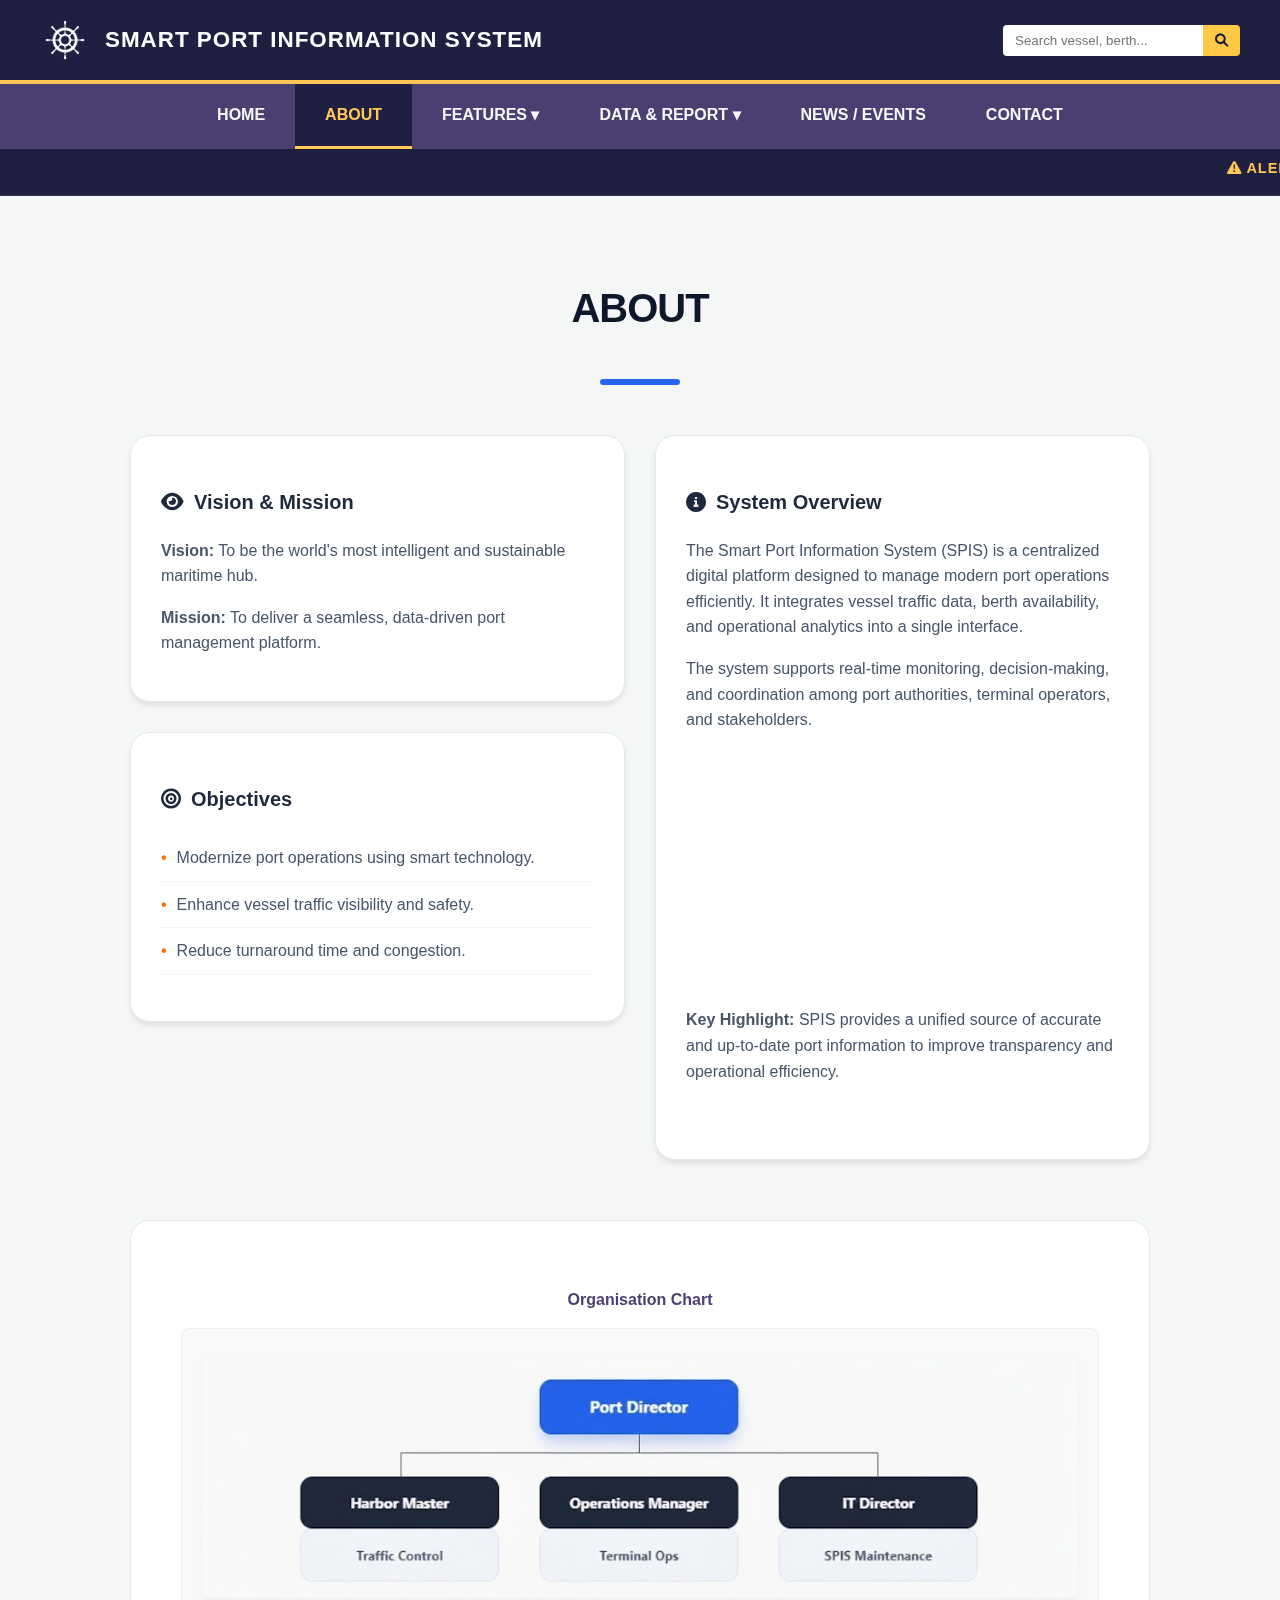
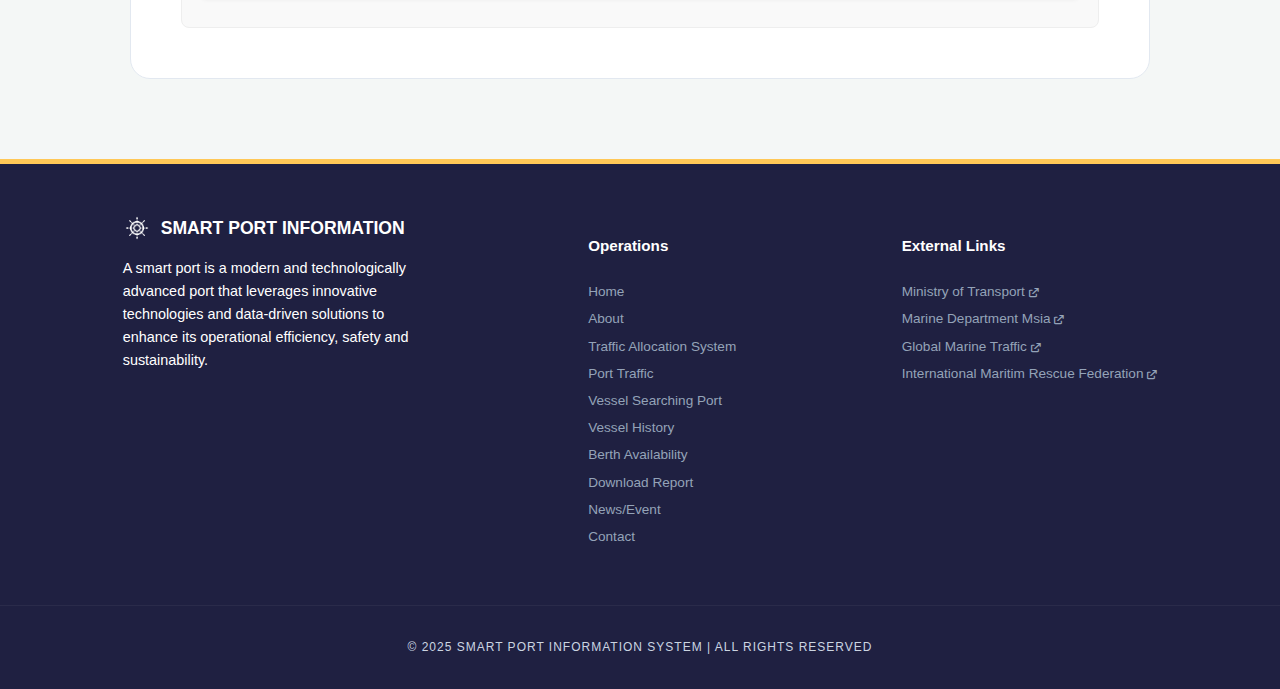
<file: about.html>
<!DOCTYPE html>
<html lang="en">
<head>
    <meta charset="UTF-8">
    <meta name="viewport" content="width=device-width, initial-scale=1.0">
    <title>About - Smart Port Information System</title>

    <link rel="stylesheet" href="style.css">
    <link rel="stylesheet" href="https://cdnjs.cloudflare.com/ajax/libs/font-awesome/6.0.0/css/all.min.css">
</head>

<body>

<header>
    <div class="header-left">
        <div class="logo">
            <img src="logo.png" alt="Smart Port Logo">
        </div>
        <h1><a href="index.html" id="system-title">SMART PORT INFORMATION SYSTEM</a></h1>
    </div>

    <div class="search-nav-container">
        <div class="search-container">
            <input type="text" id="globalSearchInput" placeholder="Search vessel, berth...">
            <button type="button" id="globalSearchBtn"><i class="fa-solid fa-magnifying-glass"></i></button>
        </div>

        <button class="nav-toggle" aria-label="Open Navigation">
            <i class="fa-solid fa-bars"></i>
        </button>
    </div>
    </header>

<nav>
    <ul>
        <li><a href="index.html">HOME</a></li>
        <li><a href="about.html" class="active">ABOUT</a></li>

        <li class="dropdown">
            <a>FEATURES ▾</a>
            <ul class="dropdown-menu">
                <li><a href="traffic.html">TRAFFIC ALLOCATION SYSTEM</a></li>
                <li><a href="vessel-search.html">VESSEL SEARCHING PORT</a></li>
            </ul>
        </li>

        <li class="dropdown">
            <a>DATA & REPORT ▾</a>
            <ul class="dropdown-menu">
                <li><a href="port-traffic.html">PORT TRAFFIC DATA</a></li>
                <li><a href="berth-availability.html">BERTH AVAILABILITY</a></li>
                <li><a href="vessel-history.html">VESSEL HISTORY</a></li>
                <li><a href="download.html">DOWNLOAD REPORT</a></li>
            </ul>
        </li>

        <li><a href="news.html">NEWS / EVENTS</a></li>
        <li><a href="contact.html">CONTACT</a></li>
    </ul>
</nav>

<div class="scrolling-ticker">
    <marquee behavior="scroll" direction="left" scrollamount="6">
        <i class="fa-solid fa-triangle-exclamation"></i> ALERT: High traffic expected at Terminal 2 due to monsoon season.
        &nbsp;&nbsp;|&nbsp;&nbsp;
        <i class="fa-solid fa-bullhorn"></i> UPDATE: New digital tariff system active as of January 1, 2026.
        &nbsp;&nbsp;|&nbsp;&nbsp;
        <i class="fa-solid fa-ship"></i> VESSEL ARRIVAL: MV TITAN scheduled for Berth 5 at 14:00.
    </marquee>
</div>

<main id="content-area">

<section class="about-container">

    <div class="about-header">
        <h2>ABOUT</h2>
        <div class="underline"></div>
    </div>

    <div class="about-grid">

        <!-- LEFT COLUMN -->
        <div class="about-left-column">

            <div class="info-card">
                <h3><i class="fa-solid fa-eye"></i> Vision & Mission</h3>
                <div class="card-body">
                    <p><strong>Vision:</strong> To be the world's most intelligent and sustainable maritime hub.</p>
                    <p><strong>Mission:</strong> To deliver a seamless, data-driven port management platform.</p>
                </div>
            </div>

            <div class="info-card">
                <h3><i class="fa-solid fa-bullseye"></i> Objectives</h3>
                <div class="card-body">
                    <ul class="obj-list">
                        <li>Modernize port operations using smart technology.</li>
                        <li>Enhance vessel traffic visibility and safety.</li>
                        <li>Reduce turnaround time and congestion.</li>
                    </ul>
                </div>
            </div>

        </div>

        <!-- RIGHT COLUMN -->
        <div class="about-right-column">
            <div class="info-card full-height">
                <h3><i class="fa-solid fa-circle-info"></i> System Overview</h3>

                <div class="card-body">
                    <p>
                        The Smart Port Information System (SPIS) is a centralized digital platform designed to
                        manage modern port operations efficiently. It integrates vessel traffic data, berth
                        availability, and operational analytics into a single interface.
                    </p>

                    <p>
                        The system supports real-time monitoring, decision-making, and coordination among
                        port authorities, terminal operators, and stakeholders.
                    </p>

                    <!-- ✅ YOUTUBE VIDEO EMBED -->
                <div class="video-container">
    <iframe 
        src="https://www.youtube.com/embed/GEMMdJAamR4"
        title="Smart Port System Overview"
        frameborder="0"
        allow="accelerometer; autoplay; clipboard-write; encrypted-media; gyroscope; picture-in-picture"
        allowfullscreen>
    </iframe>
</div>


                    <p>
                        <strong>Key Highlight:</strong> SPIS provides a unified source of accurate and up-to-date
                        port information to improve transparency and operational efficiency.
                    </p>
                </div>
            </div>
        </div>

    </div>

    <!-- ORGANISATION CHART -->
    <div class="org-chart-section">
        <h3>Organisation Chart</h3>

        <div class="chart-container">
            <img src=" OrganisationChart.jpeg" alt="OrganisationChart">
        </div>
    </div>

</section>
</main>

<footer class="main-footer">
        <div class="footer-top">
            <div class="footer-col brand-col">
                <div class="footer-logo">
                    <img src="logo.png" alt="Logo">
                    <span>SMART PORT INFORMATION</span>
                </div>
                <p class="footer-description">A smart port is a modern and technologically advanced port that leverages
                    innovative technologies and data-driven solutions to enhance its operational efficiency, safety and
                    sustainability.</p>
            </div>

            <div class="footer-col">
                <h4>Operations</h4>
                <ul>
                    <li><a href="index.html">Home</a></li>
                    <li><a href="about.html">About</a></li>
                    <li><a href="traffic.html">Traffic Allocation System</a></li>
                    <li><a href="port-traffic.html">Port Traffic</a></li>
                    <li><a href="vessel-search.html">Vessel Searching Port</a></li>
                    <li><a href="vessel-history.html">Vessel History</a></li>
                    <li><a href="berth-availability.html">Berth Availability</a></li>
                    <li><a href="download.html">Download Report</a></li>
                    <li><a href="news.html">News/Event</a></li>
                    <li><a href="contact.html">Contact</a></li>
                </ul>
            </div>

            <div class="footer-col">
                <h4>External Links</h4>
                <ul>
                    <li><a href="https://en.wikipedia.org/wiki/Ministry_of_Transport_(Malaysia)" target="_blank">Ministry of Transport <i class="fa-solid fa-arrow-up-right-from-square" style="font-size: 0.7em;"></i></a></li>
                    <li><a href="https://www.marine.gov.my/en/" target="_blank">Marine Department Msia <i class="fa-solid fa-arrow-up-right-from-square" style="font-size: 0.7em;"></i></a></li>
                    <li><a href="https://www.marine.gov.my/en/mengenai-kami/bahagian/bahagian-pengurusan-trafik-dan-bantuan-pelayaran/" target="_blank">Global Marine Traffic <i class="fa-solid fa-arrow-up-right-from-square" style="font-size: 0.7em;"></i></a></li>
                    <li><a href="https://www.international-maritime-rescue.org/"_blank>International Maritim Rescue Federation <i class="fa-solid fa-arrow-up-right-from-square" style="font-size: 0.7em;"></i></a></li>
                </ul>
            </div>
        </div>

        <div class="footer-bottom">
            <p>© 2025 SMART PORT INFORMATION SYSTEM | ALL RIGHTS RESERVED</p>
        </div>
    </footer>
</body>
</html>
</file>
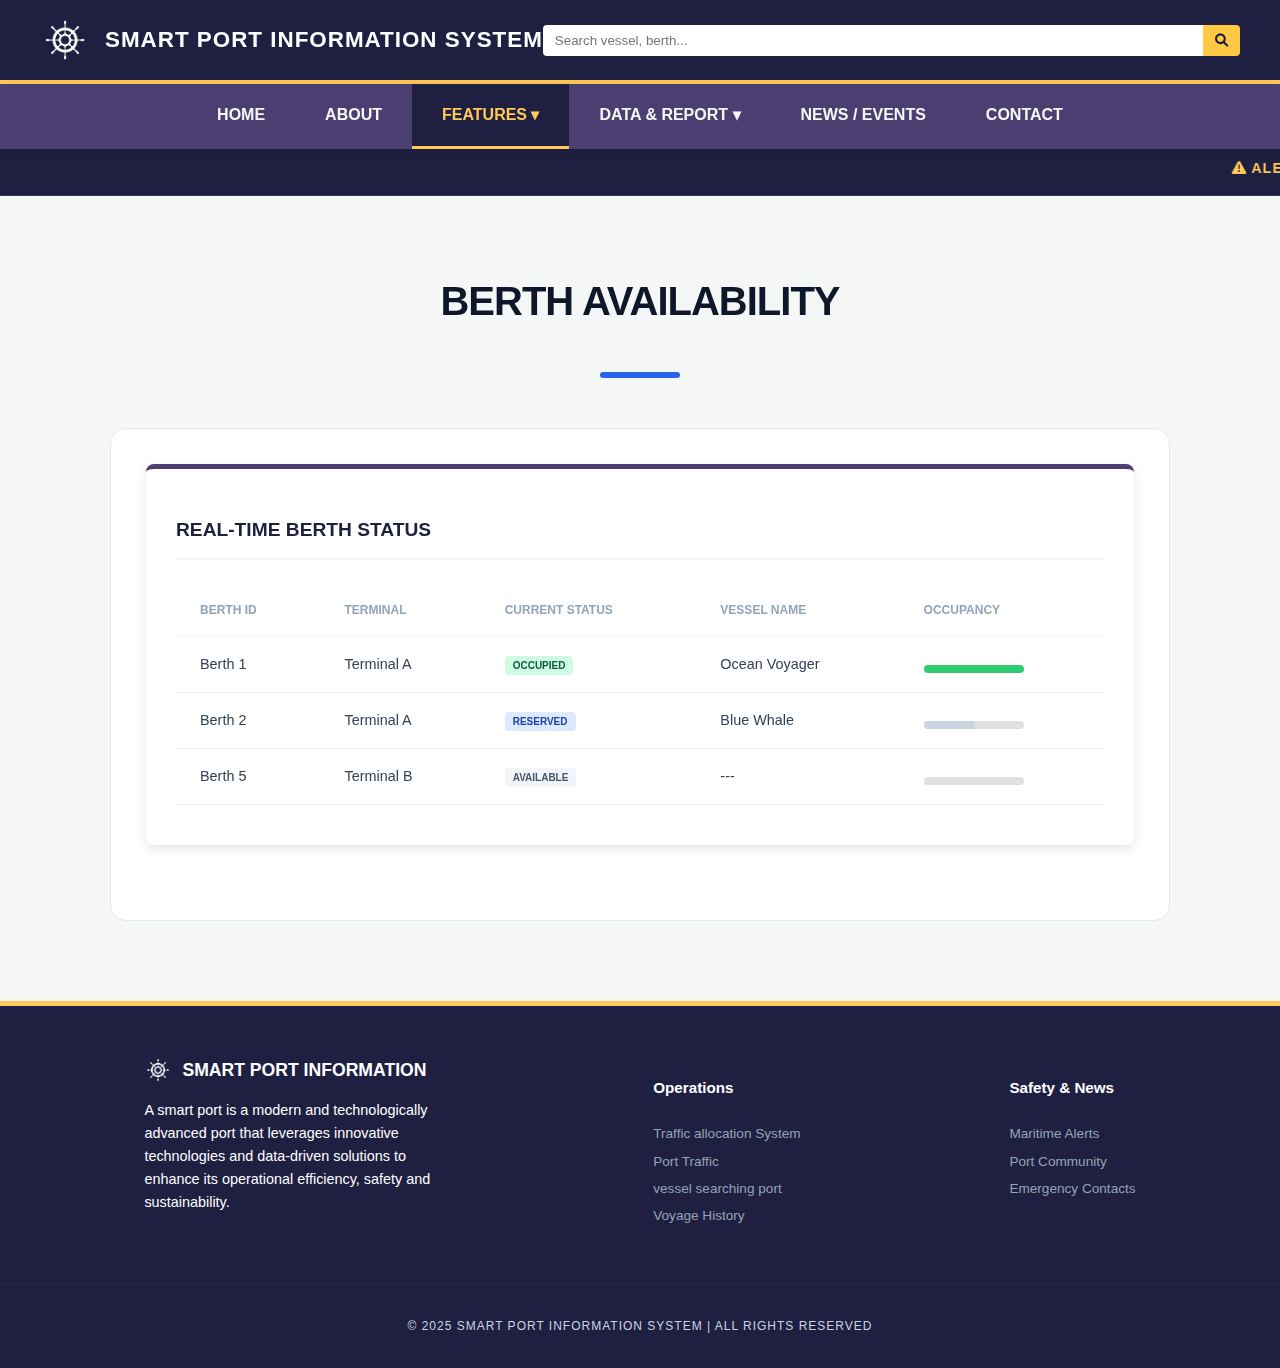
<file: berth-availability.html>
<!DOCTYPE html>
<html lang="en">

<head>
    <meta charset="UTF-8">
    <meta name="viewport" content="width=device-width, initial-scale=1.0">
    <title>Berth Availability - Smart Port Information System</title>
    <link rel="stylesheet" href="style.css">
    <link rel="stylesheet" href="https://cdnjs.cloudflare.com/ajax/libs/font-awesome/6.0.0/css/all.min.css">
    
</head>

<body>

    <header>
        <div class="header-left">
            <div class="logo">
                <img src="logo.png" alt="Smart Port Logo">
            </div>
            <h1><a href="index.html" id="system-title">SMART PORT INFORMATION SYSTEM</a></h1>
        </div>
        <div class="search-container">
            <input type="text" id="globalSearchInput" placeholder="Search vessel, berth...">
            <button type="button" id="globalSearchBtn"><i class="fa-solid fa-magnifying-glass"></i></button>
        </div>
    </header>
    
<nav>
    <ul>
          <li><a href="index.html">HOME</a></li>
        <li><a href="about.html">ABOUT</a></li>
        <li class="dropdown">
            <a id="nav-data">FEATURES ▾</a> 
            <ul class="dropdown-menu">
                <li><a href="traffic.html">TRAFFIC ALLOCATION SYSTEM</a></li>
                <li><a href="vessel-search.html">VESSEL SEARCHING PORT</a></li>
            </ul>
        </li>
        <li class="dropdown">
            <a id="nav-data">DATA & REPORT ▾</a>
            <ul class="dropdown-menu">
                <li><a href="port-traffic.html">PORT TRAFFIC DATA</a></li>
                <li><a href="berth-availability.html">BERTH AVAILABILITY</a></li>
                <li><a href="vessel-history.html">VESSEL HISTORY</a></li> <li><a href="download.html">DOWNLOAD REPORT</a></li>
            </ul>
        </li>
        <li><a href="news.html">NEWS / EVENTS</a></li>
        <li><a href="contact.html">CONTACT</a></li>
    </ul>
</nav>

<div class="scrolling-ticker">
        <marquee behavior="scroll" direction="left" scrollamount="6">
            <i class="fa-solid fa-triangle-exclamation"></i> ALERT: High traffic expected at Terminal 2 due to monsoon season. 
            &nbsp;&nbsp;&nbsp;|&nbsp;&nbsp;&nbsp; 
            <i class="fa-solid fa-bullhorn"></i> UPDATE: New digital tariff system active as of January 1, 2026. 
            &nbsp;&nbsp;&nbsp;|&nbsp;&nbsp;&nbsp; 
            <i class="fa-solid fa-ship"></i> VESSEL ARRIVAL: MV TITAN scheduled for Berth 5 at 14:00.
        </marquee>
    </div>

    <main id="content-area">

        <div class="about-header">
            <h2>BERTH AVAILABILITY</h2>
            <div class="underline"></div>
        </div>

        <section id="data-report" class="content-section">

            <div id="berth-availability" class="card">
    <h2>REAL-TIME BERTH STATUS</h2>
    <div class="table-container">
        <table>
            <thead>
                <tr>
                    <th>Berth ID</th>
                    <th>Terminal</th>
                    <th>Current Status</th>
                    <th>Vessel Name</th>
                    <th>Occupancy</th>
                </tr>
            </thead>
            <tbody id="berth-status-table">
                <tr>
                    <td>Berth 1</td>
                    <td>Terminal A</td>
                    <td><span class="status-badge berthed">Occupied</span></td>
                    <td>Ocean Voyager</td>
                    <td>
                        <div class="priority-bg">
                            <div class="priority-fill full"></div>
                        </div>
                    </td>
                </tr>
                <tr>
                    <td>Berth 2</td>
                    <td>Terminal A</td>
                    <td><span class="status-badge arriving">Reserved</span></td>
                    <td>Blue Whale</td>
                    <td>
                        <div class="priority-bg">
                            <div class="priority-fill half"></div>
                        </div>
                    </td>
                </tr>
                <tr>
                    <td>Berth 5</td>
                    <td>Terminal B</td>
                    <td><span class="status-badge scheduled">Available</span></td>
                    <td>---</td>
                    <td>
                        <div class="priority-bg">
                            <div class="priority-fill" style="width: 0%;"></div>
                        </div>
                    </td>
                </tr>
            </tbody>
        </table>
    </div>
</div>




        </section>



    </main>

    <footer class="main-footer">
        <div class="footer-top">
            <div class="footer-col brand-col">
                <div class="footer-logo">
                    <img src="logo.png" alt="Logo">
                    <span>SMART PORT INFORMATION</span>
                </div>
                <p class="footer-description">A smart port is a modern and technologically advanced port that leverages
                    innovative technologies and data-driven solutions to enhance its operational efficiency, safety and
                    sustainability.</p>
            </div>

            <div class="footer-col">
                <h4>Operations</h4>
                <ul>
                    <li><a href="traffic.html">Traffic allocation System</a></li>
                    <li><a href="port-traffic.html">Port Traffic</a></li>
                    <li><a href="vessel-search.html">vessel searching port </a></li>
                    <li><a href="vessel-history.html">Voyage History</a></li>
                </ul>
            </div>

            <div class="footer-col">
                <h4>Safety & News</h4>
                <ul>
                    <li><a href="news.html">Maritime Alerts</a></li>
                    <li><a href="about.html">Port Community</a></li>
                    <li><a href="contact.html">Emergency Contacts</a></li>
                </ul>
            </div>
        </div>

        <div class="footer-bottom">
            <p>© 2025 SMART PORT INFORMATION SYSTEM | ALL RIGHTS RESERVED</p>
        </div>
    </footer>
    <script src="script.js"></script>
</body>


</html>
</file>
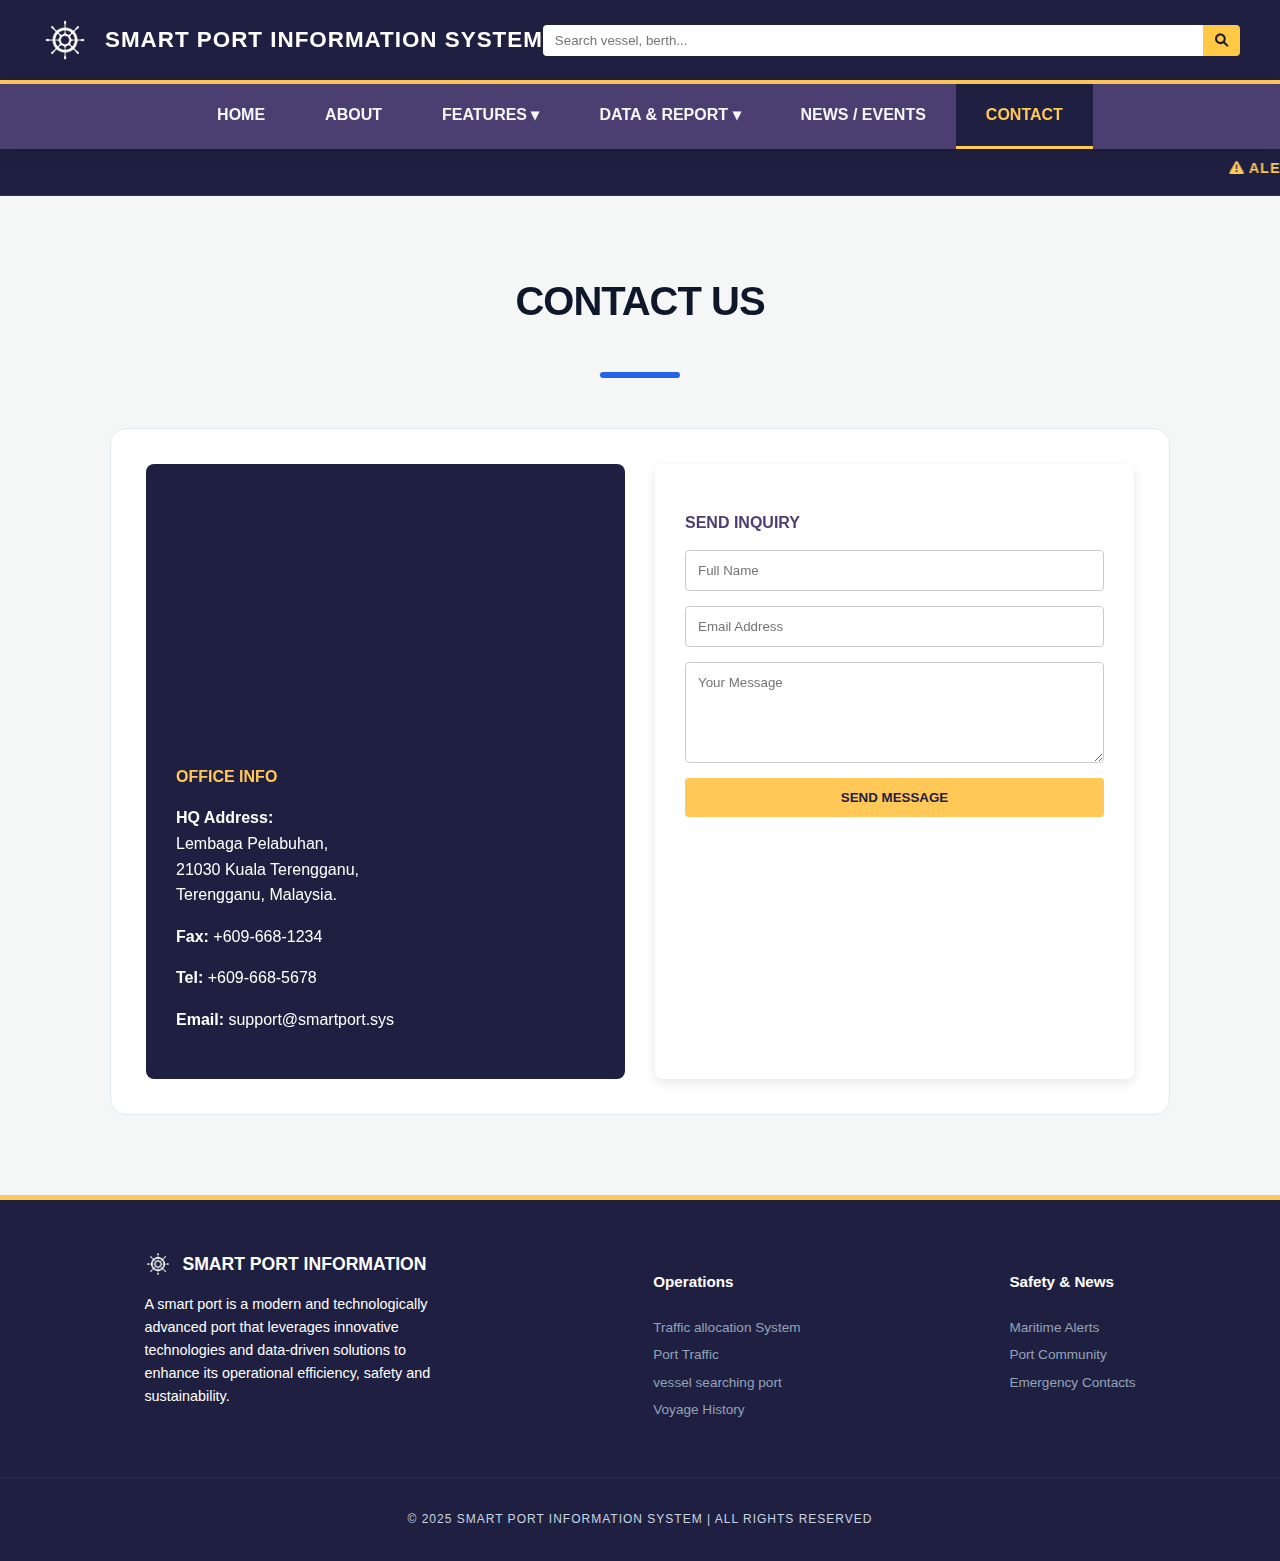
<file: contact.html>
<!DOCTYPE html>
<html lang="en">

<head>
    <meta charset="UTF-8">
    <meta name="viewport" content="width=device-width, initial-scale=1.0">
    <title>Contact - Smart Port Information System</title>
    <link rel="stylesheet" href="style.css">
    <link rel="stylesheet" href="https://cdnjs.cloudflare.com/ajax/libs/font-awesome/6.0.0/css/all.min.css">
    
</head>

<body>

    <header>
        <div class="header-left">
            <div class="logo">
                <img src="logo.png" alt="Smart Port Logo">
            </div>
            <h1><a href="index.html" id="system-title">SMART PORT INFORMATION SYSTEM</a></h1>
        </div>
        <div class="search-container">
            <input type="text" id="globalSearchInput" placeholder="Search vessel, berth...">
            <button type="button" id="globalSearchBtn"><i class="fa-solid fa-magnifying-glass"></i></button>
        </div>

    </header>

    <nav>
        <ul>
            <li><a href="index.html">HOME</a></li>
            <li><a href="about.html">ABOUT</a></li>
            <li class="dropdown">
                <a id="nav-data">FEATURES ▾</a>
                <ul class="dropdown-menu">
                    <li><a href="traffic.html">TRAFFIC ALLOCATION SYSTEM</a></li>
                    <li><a href="vessel-search.html">VESSEL SEARCHING PORT</a></li>
                </ul>
            </li>
            <li class="dropdown">
                <a id="nav-data">DATA & REPORT ▾</a>
                <ul class="dropdown-menu">
                    <li><a href="port-traffic.html">PORT TRAFFIC DATA</a></li>
                    <li><a href="berth-availability.html">BERTH AVAILABILITY</a></li>
                    <li><a href="vessel-history.html">VESSEL HISTORY</a></li>
                    <li><a href="download.html">DOWNLOAD REPORT</a></li>
                </ul>
            </li>
            <li><a href="news.html">NEWS / EVENTS</a></li>
            <li><a href="contact.html">CONTACT</a></li>
        </ul>
    </nav>

    <div class="scrolling-ticker">
        <marquee behavior="scroll" direction="left" scrollamount="6">
            <i class="fa-solid fa-triangle-exclamation"></i> ALERT: High traffic expected at Terminal 2 due to monsoon
            season.
            &nbsp;&nbsp;&nbsp;|&nbsp;&nbsp;&nbsp;
            <i class="fa-solid fa-bullhorn"></i> UPDATE: New digital tariff system active as of January 1, 2026.
            &nbsp;&nbsp;&nbsp;|&nbsp;&nbsp;&nbsp;
            <i class="fa-solid fa-ship"></i> VESSEL ARRIVAL: MV TITAN scheduled for Berth 5 at 14:00.
        </marquee>
    </div>

    <main id="content-area">
        <div class="about-header">
            <h2>CONTACT US</h2>
            <div class="underline"></div>
        </div>

        <section id="contact" class="content-section">
            <div class="contact-container">
                <div class="contact-info">
                    <div class="map-container"
                        style="height:250px; border-radius:4px; margin-bottom:20px; overflow:hidden;">
                        <iframe
                            src="https://www.google.com/maps/embed?pb=!1m18!1m12!1m3!1d31750.0435160533!2d103.118680!3d5.3331!2m3!1f0!2f0!3f0!3m2!1i1024!2i768!4f13.1!3m3!1m2!1s0x31b7be04a3f8f179%3A0x6737522501d51a66!2sKuala%20Terengganu%2C%20Terengganu!5e0!3m2!1sen!2smy!4v1700000000000"
                            width="100%" height="100%" style="border:0;" allowfullscreen="" loading="lazy"
                            referrerpolicy="no-referrer-when-downgrade">
                        </iframe>
                    </div>
                    <h3>OFFICE INFO</h3>
                    <p><strong> HQ Address:</strong><br>
                        Lembaga Pelabuhan,<br>
                        21030 Kuala Terengganu,<br>
                        Terengganu, Malaysia.</p>
                    <p><strong>Fax:</strong> +609-668-1234</p>
                    <p><strong>Tel:</strong> +609-668-5678</p>
                    <p><strong>Email:</strong> support@smartport.sys</p>
                </div>
                <div class="contact-form">
                    <h3>SEND INQUIRY</h3>
                    <form id="portContactForm">
                        <input type="text" placeholder="Full Name" required>
                        <input type="email" placeholder="Email Address" required>
                        <textarea placeholder="Your Message" rows="5" required></textarea>
                        <button type="submit" class="btn-download">SEND MESSAGE</button>
                    </form>
                </div>
            </div>
        </section>

    </main>

    <footer class="main-footer">
        <div class="footer-top">
            <div class="footer-col brand-col">
                <div class="footer-logo">
                    <img src="logo.png" alt="Logo">
                    <span>SMART PORT INFORMATION</span>
                </div>
                <p class="footer-description">A smart port is a modern and technologically advanced port that leverages
                    innovative technologies and data-driven solutions to enhance its operational efficiency, safety and
                    sustainability.</p>
            </div>

            <div class="footer-col">
                <h4>Operations</h4>
                <ul>
                    <li><a href="traffic.html">Traffic allocation System</a></li>
                    <li><a href="port-traffic.html">Port Traffic</a></li>
                    <li><a href="vessel-search.html">vessel searching port </a></li>
                    <li><a href="vessel-history.html">Voyage History</a></li>
                </ul>
            </div>

            <div class="footer-col">
                <h4>Safety & News</h4>
                <ul>
                    <li><a href="news.html">Maritime Alerts</a></li>
                    <li><a href="about.html">Port Community</a></li>
                    <li><a href="contact.html">Emergency Contacts</a></li>
                </ul>
            </div>
        </div>

        <div class="footer-bottom">
            <p>© 2025 SMART PORT INFORMATION SYSTEM | ALL RIGHTS RESERVED</p>
        </div>
    </footer>

    <script src="script.js"></script>
</body>


</html>
</file>
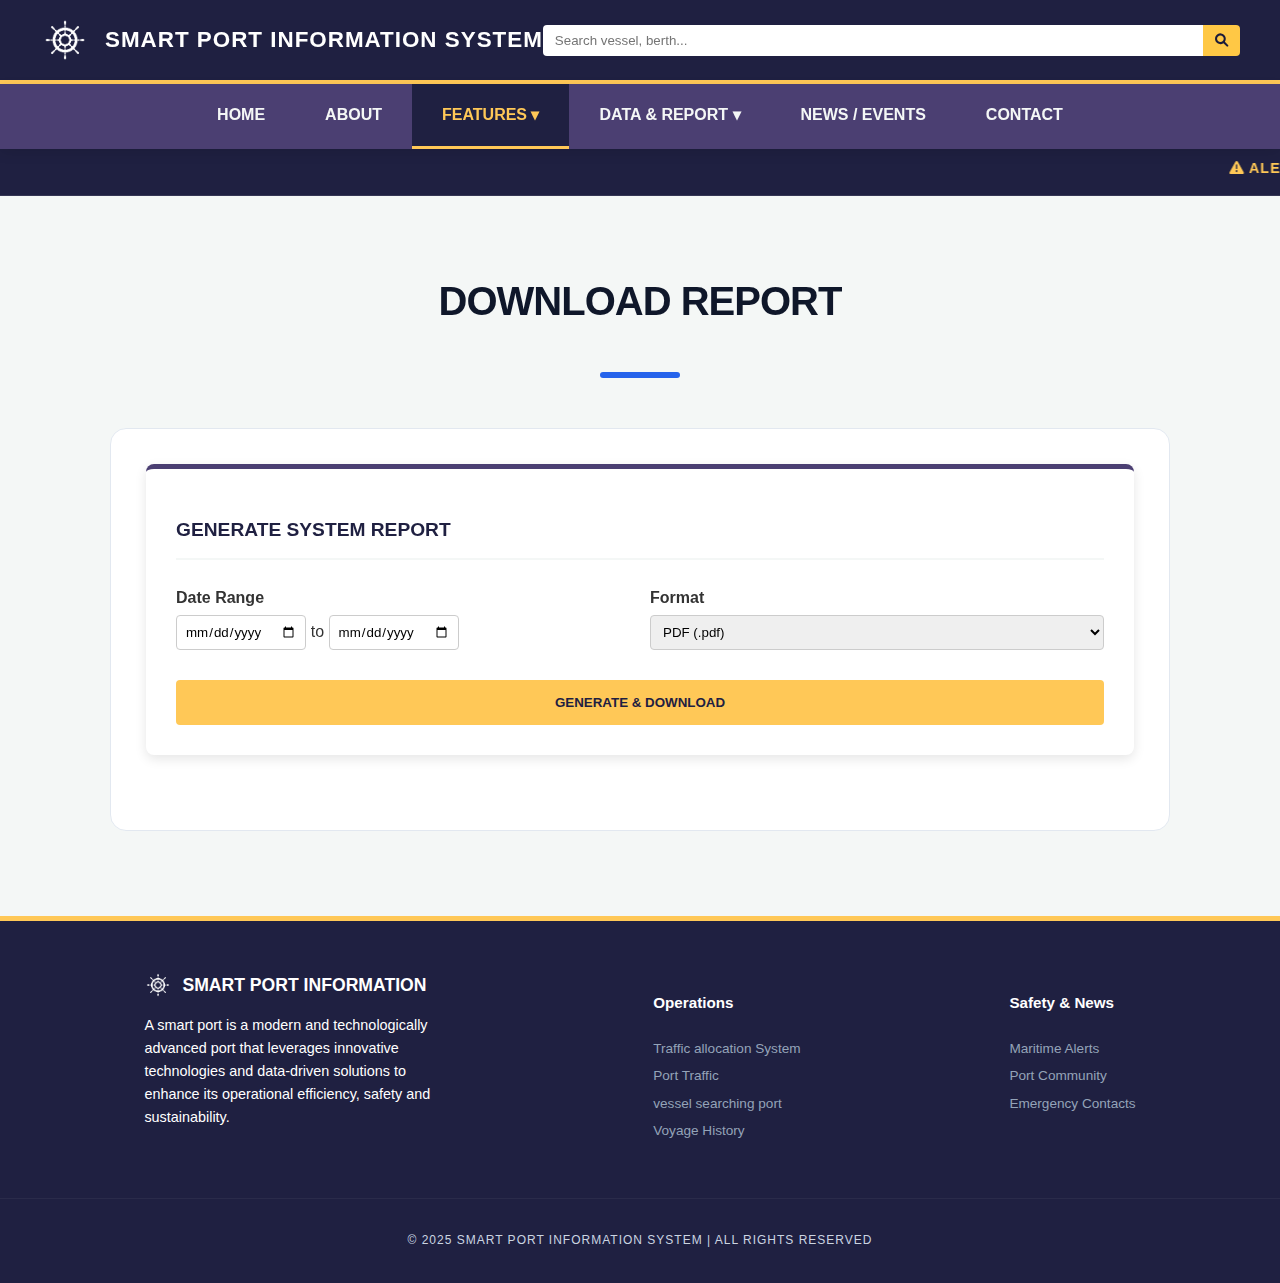
<file: download.html>
<!DOCTYPE html>
<html lang="en">

<head>
    <meta charset="UTF-8">
    <meta name="viewport" content="width=device-width, initial-scale=1.0">
    <title>Download Report - Smart Port Information System</title>
    <link rel="stylesheet" href="style.css">
    <link rel="stylesheet" href="https://cdnjs.cloudflare.com/ajax/libs/font-awesome/6.0.0/css/all.min.css">
    
</head>

<body>

    <header>
        <div class="header-left">
            <div class="logo">
                <img src="logo.png" alt="Smart Port Logo">
            </div>
            <h1><a href="index.html" id="system-title">SMART PORT INFORMATION SYSTEM</a></h1>
        </div>
        <div class="search-container">
            <input type="text" id="globalSearchInput" placeholder="Search vessel, berth...">
            <button type="button" id="globalSearchBtn"><i class="fa-solid fa-magnifying-glass"></i></button>
        </div>
    </header>

    <nav>
        <ul>
            <li><a href="index.html">HOME</a></li>
            <li><a href="about.html">ABOUT</a></li>
            <li class="dropdown">
                <a id="nav-data">FEATURES ▾</a>
                <ul class="dropdown-menu">
                    <li><a href="traffic.html">TRAFFIC ALLOCATION SYSTEM</a></li>
                    <li><a href="vessel-search.html">VESSEL SEARCHING PORT</a></li>
                </ul>
            </li>
            <li class="dropdown">
                <a id="nav-data">DATA & REPORT ▾</a>
                <ul class="dropdown-menu">
                    <li><a href="port-traffic.html">PORT TRAFFIC DATA</a></li>
                    <li><a href="berth-availability.html">BERTH AVAILABILITY</a></li>
                    <li><a href="vessel-history.html">VESSEL HISTORY</a></li>
                    <li><a href="download.html">DOWNLOAD REPORT</a></li>
                </ul>
            </li>
            <li><a href="news.html">NEWS / EVENTS</a></li>
            <li><a href="contact.html">CONTACT</a></li>
        </ul>
    </nav>

    <div class="scrolling-ticker">
        <marquee behavior="scroll" direction="left" scrollamount="6">
            <i class="fa-solid fa-triangle-exclamation"></i> ALERT: High traffic expected at Terminal 2 due to monsoon
            season.
            &nbsp;&nbsp;&nbsp;|&nbsp;&nbsp;&nbsp;
            <i class="fa-solid fa-bullhorn"></i> UPDATE: New digital tariff system active as of January 1, 2026.
            &nbsp;&nbsp;&nbsp;|&nbsp;&nbsp;&nbsp;
            <i class="fa-solid fa-ship"></i> VESSEL ARRIVAL: MV TITAN scheduled for Berth 5 at 14:00.
        </marquee>
    </div>

    <main id="content-area">
    <div class="about-header">
        <h2>DOWNLOAD REPORT</h2>
        <div class="underline"></div>
    </div>
    
    <section id="data-report" class="content-section">
        <div id="download-section" class="card download-section">
            <h2>GENERATE SYSTEM REPORT</h2>
            
            <div class="download-controls" style="display: grid; grid-template-columns: 1fr 1fr; gap: 20px; margin-bottom: 30px; text-align: left;">
                <div class="filter-group">
                    <label style="display: block; font-weight: bold; margin-bottom: 5px;">Date Range</label>
                    <input type="date" id="startDate" style="padding: 8px; border: 1px solid #ccc; border-radius: 4px;"> 
                    <span>to</span> 
                    <input type="date" id="endDate" style="padding: 8px; border: 1px solid #ccc; border-radius: 4px;">
                </div>
                
                <div class="filter-group">
                    <label style="display: block; font-weight: bold; margin-bottom: 5px;">Format</label>
                    <select id="fileFormat" style="padding: 8px; border: 1px solid #ccc; border-radius: 4px; width: 100%;">
                        <option value="pdf">PDF (.pdf)</option>
                        <option value="excel">Excel (.xlsx)</option>
                        <option value="csv">CSV (.csv)</option>
                    </select>
                </div>
            </div>

            <div id="download-progress-container" style="display: none; margin: 20px 0;">
                <p id="download-status-text" style="font-weight: bold; color: #333;">Generating Report: 0%</p>
                <div class="priority-bg" style="background: #eee; height: 20px; width: 100%; border-radius: 10px; overflow: hidden;">
                    <div id="download-bar" class="priority-fill full" style="width: 0%; height: 100%; background: #2ecc71; transition: width 0.3s ease;"></div>
                </div>
            </div>

            <button id="btnGenerateReport" class="btn-download" style="width: 100%; padding: 15px; font-weight: bold;">
                GENERATE & DOWNLOAD
            </button>
        </div>
    </section>
</main>

    <footer class="main-footer">
        <div class="footer-top">
            <div class="footer-col brand-col">
                <div class="footer-logo">
                    <img src="logo.png" alt="Logo">
                    <span>SMART PORT INFORMATION</span>
                </div>
                <p class="footer-description">A smart port is a modern and technologically advanced port that leverages
                    innovative technologies and data-driven solutions to enhance its operational efficiency, safety and
                    sustainability.</p>
            </div>

            <div class="footer-col">
                <h4>Operations</h4>
                <ul>
                    <li><a href="traffic.html">Traffic allocation System</a></li>
                    <li><a href="port-traffic.html">Port Traffic</a></li>
                    <li><a href="vessel-search.html">vessel searching port </a></li>
                    <li><a href="vessel-history.html">Voyage History</a></li>
                </ul>
            </div>

            <div class="footer-col">
                <h4>Safety & News</h4>
                <ul>
                    <li><a href="news.html">Maritime Alerts</a></li>
                    <li><a href="about.html">Port Community</a></li>
                    <li><a href="contact.html">Emergency Contacts</a></li>
                </ul>
            </div>
        </div>

        <div class="footer-bottom">
            <p>© 2025 SMART PORT INFORMATION SYSTEM | ALL RIGHTS RESERVED</p>
        </div>
    </footer>

    <script src="script.js"></script>
</body>


</html>
</file>
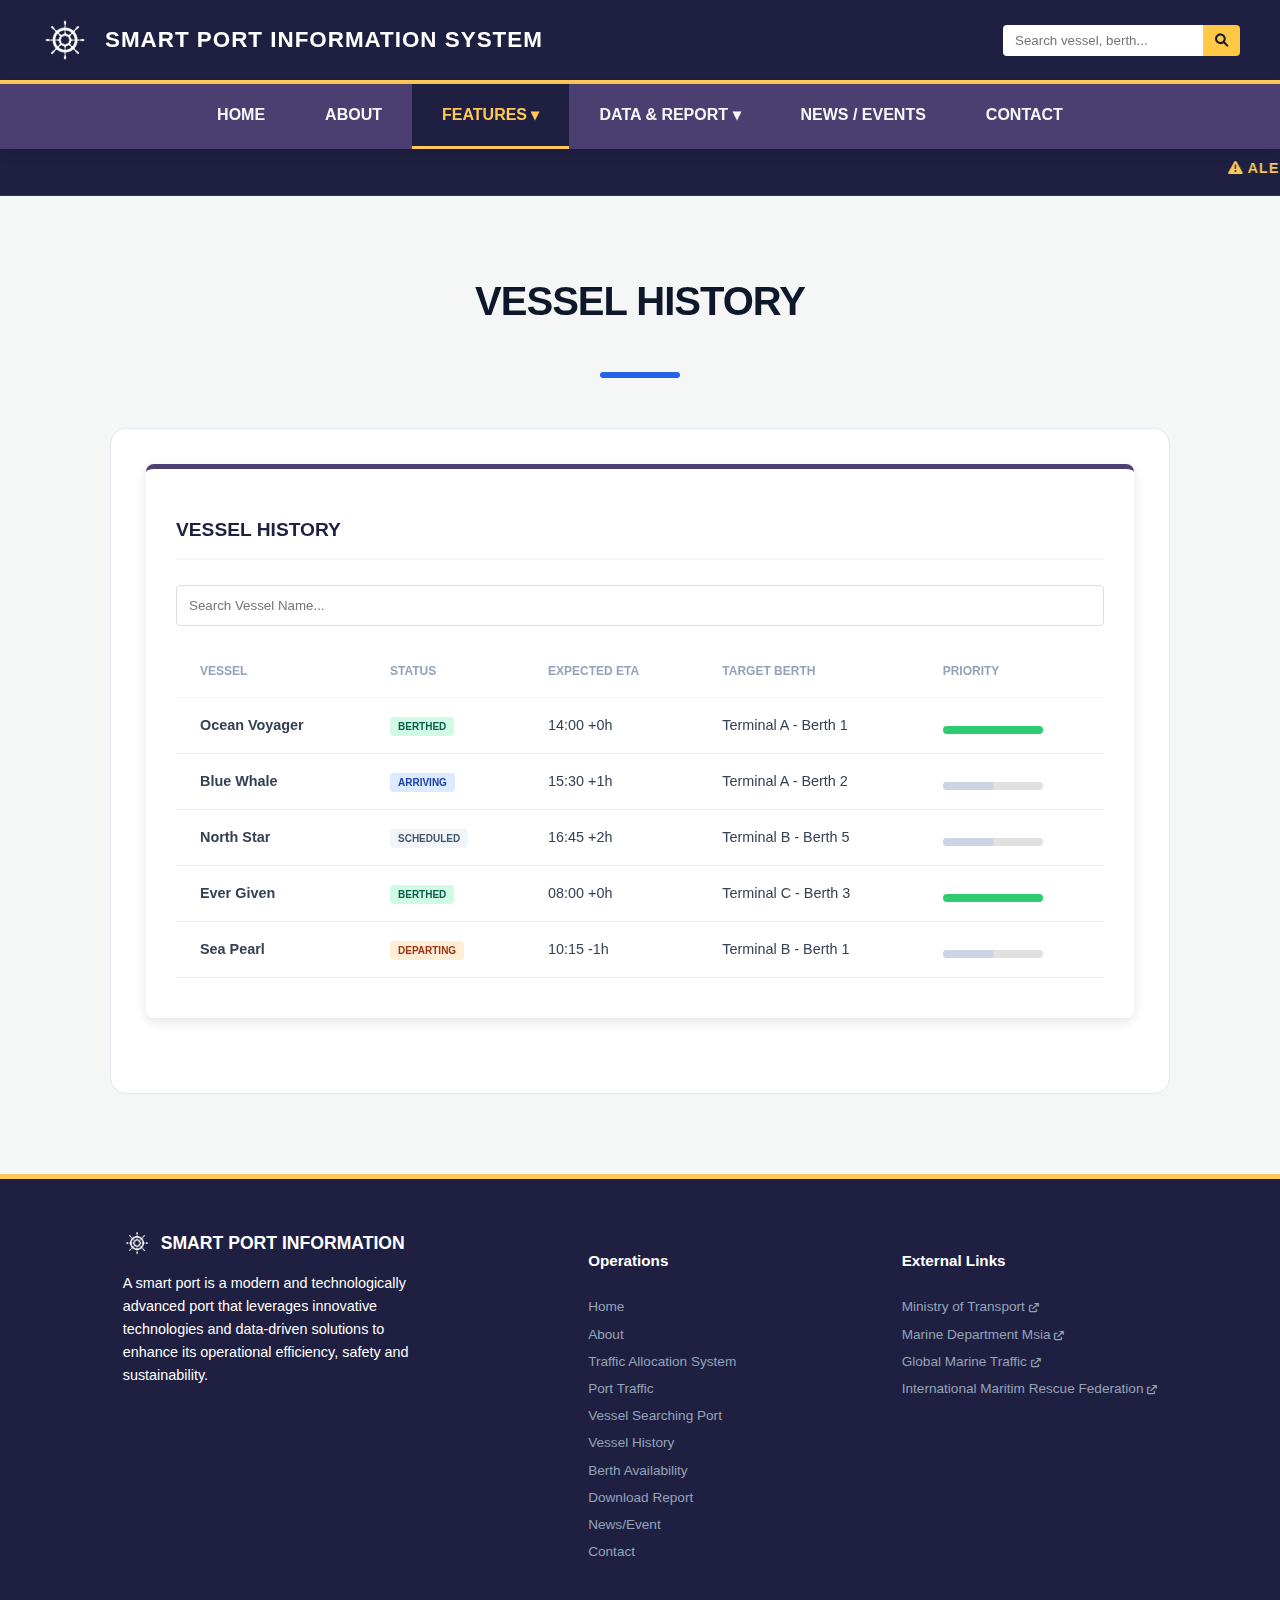
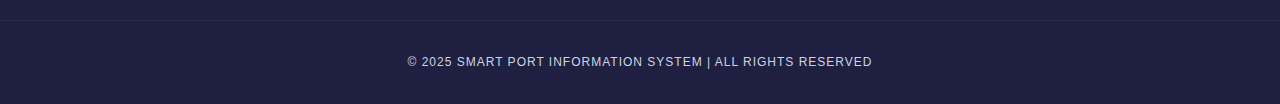
<file: vessel-history.html>
<!DOCTYPE html>
<html lang="en">

<head>
    <meta charset="UTF-8">
    <meta name="viewport" content="width=device-width, initial-scale=1.0">
    <title>Vessel History - Smart Port Information System</title>
    <link rel="stylesheet" href="style.css">
    <link rel="stylesheet" href="https://cdnjs.cloudflare.com/ajax/libs/font-awesome/6.0.0/css/all.min.css">

</head>

<body>

    <header>
    <div class="header-left">
        <div class="logo">
            <img src="logo.png" alt="Smart Port Logo">
        </div>
        <h1><a href="index.html" id="system-title">SMART PORT INFORMATION SYSTEM</a></h1>
    </div>

    <div class="search-nav-container">
        <div class="search-container">
            <input type="text" id="globalSearchInput" placeholder="Search vessel, berth...">
            <button type="button" id="globalSearchBtn"><i class="fa-solid fa-magnifying-glass"></i></button>
        </div>

        <button class="nav-toggle" aria-label="Open Navigation">
            <i class="fa-solid fa-bars"></i>
        </button>
    </div>
    </header>

    <nav>
        <ul>
            <li><a href="index.html">HOME</a></li>
            <li><a href="about.html">ABOUT</a></li>
            <li class="dropdown">
                <a id="nav-data">FEATURES ▾</a>
                <ul class="dropdown-menu">
                    <li><a href="traffic.html">TRAFFIC ALLOCATION SYSTEM</a></li>
                    <li><a href="vessel-search.html">VESSEL SEARCHING PORT</a></li>
                </ul>
            </li>
            <li class="dropdown">
                <a id="nav-data">DATA & REPORT ▾</a>
                <ul class="dropdown-menu">
                    <li><a href="port-traffic.html">PORT TRAFFIC DATA</a></li>
                    <li><a href="berth-availability.html">BERTH AVAILABILITY</a></li>
                    <li><a href="vessel-history.html">VESSEL HISTORY</a></li>
                    <li><a href="download.html">DOWNLOAD REPORT</a></li>
                </ul>
            </li>
            <li><a href="news.html">NEWS / EVENTS</a></li>
            <li><a href="contact.html">CONTACT</a></li>
        </ul>
    </nav>

    <div class="scrolling-ticker">
        <marquee behavior="scroll" direction="left" scrollamount="6">
            <i class="fa-solid fa-triangle-exclamation"></i> ALERT: High traffic expected at Terminal 2 due to monsoon
            season.
            &nbsp;&nbsp;&nbsp;|&nbsp;&nbsp;&nbsp;
            <i class="fa-solid fa-bullhorn"></i> UPDATE: New digital tariff system active as of January 1, 2026.
            &nbsp;&nbsp;&nbsp;|&nbsp;&nbsp;&nbsp;
            <i class="fa-solid fa-ship"></i> VESSEL ARRIVAL: MV TITAN scheduled for Berth 5 at 14:00.
        </marquee>
    </div>

    <main id="content-area">
        <div class="about-header">
            <h2>VESSEL HISTORY</h2>
            <div class="underline"></div>
        </div>

        <section id="data-report" class="content-section">
            <div id="vessel-history" class="card">
                <h2>VESSEL HISTORY</h2>
                <div class="search-bar-inner">
                    <input type="text" id="historyVesselInput" placeholder="Search Vessel Name...">
                </div>
                <div class="table-container">
                    <table id="vesselResultsTable">
                        <thead>
                            <tr>
                                <th>Vessel</th>
                                <th>Status</th>
                                <th>Expected ETA</th>
                                <th>Target Berth</th>
                                <th>Priority</th>
                            </tr>
                        </thead>
                        <tbody id="traffic-schedule-body">
                        </tbody>
                    </table>
                </div>
            </div>


        </section>
    </main>
    <footer class="main-footer">
        <div class="footer-top">
            <div class="footer-col brand-col">
                <div class="footer-logo">
                    <img src="logo.png" alt="Logo">
                    <span>SMART PORT INFORMATION</span>
                </div>
                <p class="footer-description">A smart port is a modern and technologically advanced port that leverages
                    innovative technologies and data-driven solutions to enhance its operational efficiency, safety and
                    sustainability.</p>
            </div>

            <div class="footer-col">
                <h4>Operations</h4>
                <ul>
                    <li><a href="index.html">Home</a></li>
                    <li><a href="about.html">About</a></li>
                    <li><a href="traffic.html">Traffic Allocation System</a></li>
                    <li><a href="port-traffic.html">Port Traffic</a></li>
                    <li><a href="vessel-search.html">Vessel Searching Port</a></li>
                    <li><a href="vessel-history.html">Vessel History</a></li>
                    <li><a href="berth-availability.html">Berth Availability</a></li>
                    <li><a href="download.html">Download Report</a></li>
                    <li><a href="news.html">News/Event</a></li>
                    <li><a href="contact.html">Contact</a></li>
                </ul>
            </div>

            <div class="footer-col">
                <h4>External Links</h4>
                <ul>
                    <li><a href="https://en.wikipedia.org/wiki/Ministry_of_Transport_(Malaysia)" target="_blank">Ministry of Transport <i class="fa-solid fa-arrow-up-right-from-square" style="font-size: 0.7em;"></i></a></li>
                    <li><a href="https://www.marine.gov.my/en/" target="_blank">Marine Department Msia <i class="fa-solid fa-arrow-up-right-from-square" style="font-size: 0.7em;"></i></a></li>
                    <li><a href="https://www.marine.gov.my/en/mengenai-kami/bahagian/bahagian-pengurusan-trafik-dan-bantuan-pelayaran/" target="_blank">Global Marine Traffic <i class="fa-solid fa-arrow-up-right-from-square" style="font-size: 0.7em;"></i></a></li>
                    <li><a href="https://www.international-maritime-rescue.org/"_blank>International Maritim Rescue Federation <i class="fa-solid fa-arrow-up-right-from-square" style="font-size: 0.7em;"></i></a></li>
                </ul>
            </div>
        </div>

        <div class="footer-bottom">
            <p>© 2025 SMART PORT INFORMATION SYSTEM | ALL RIGHTS RESERVED</p>
        </div>
    </footer>

    <script src="script.js"></script>
</body>

</html>
</file>
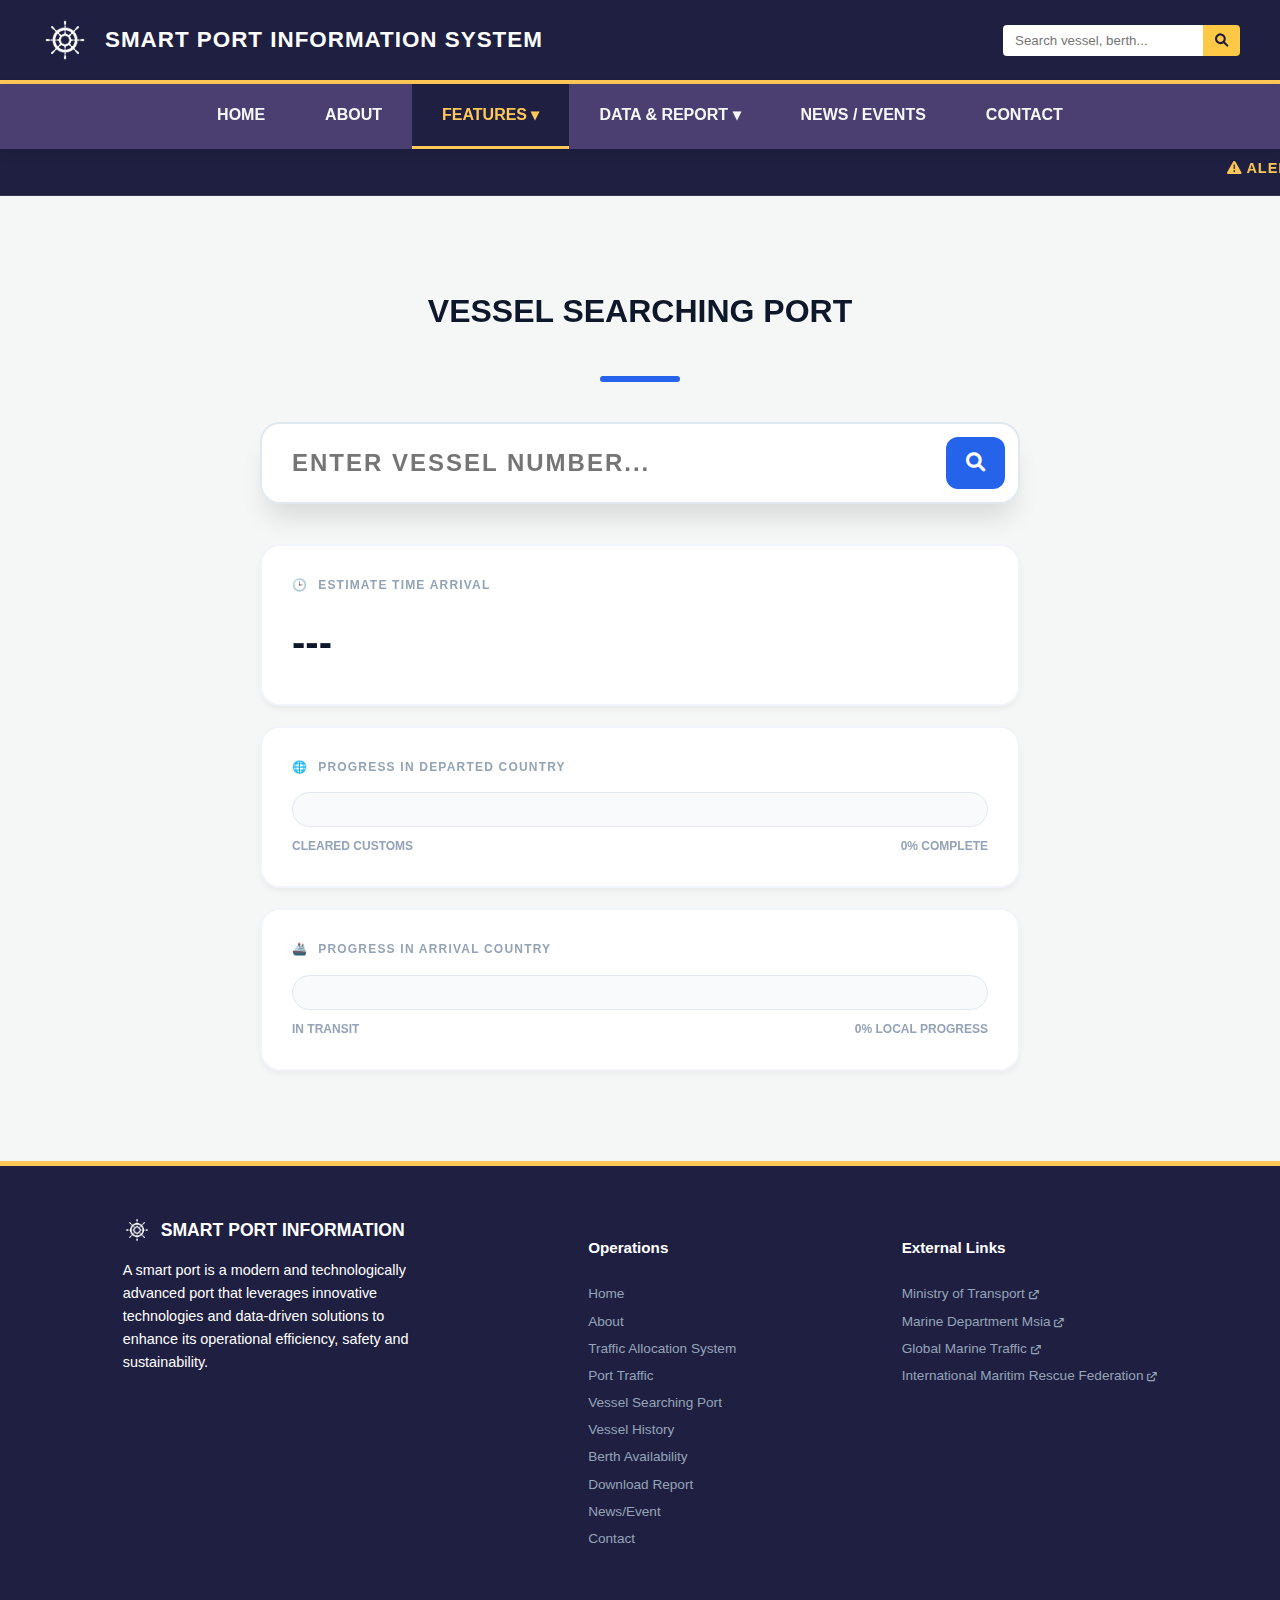
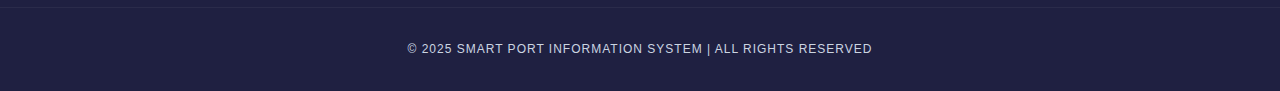
<file: vessel-search.html>
<!DOCTYPE html>
<html lang="en">

<head>
    <meta charset="UTF-8">
    <meta name="viewport" content="width=device-width, initial-scale=1.0">
    <title>Vessel Searching Port - Smart Port Information System</title>
    <link rel="stylesheet" href="style.css">
    <link rel="stylesheet" href="https://cdnjs.cloudflare.com/ajax/libs/font-awesome/6.0.0/css/all.min.css">

</head>

<body>
    <header>
    <div class="header-left">
        <div class="logo">
            <img src="logo.png" alt="Smart Port Logo">
        </div>
        <h1><a href="index.html" id="system-title">SMART PORT INFORMATION SYSTEM</a></h1>
    </div>

    <div class="search-nav-container">
        <div class="search-container">
            <input type="text" id="globalSearchInput" placeholder="Search vessel, berth...">
            <button type="button" id="globalSearchBtn"><i class="fa-solid fa-magnifying-glass"></i></button>
        </div>

        <button class="nav-toggle" aria-label="Open Navigation">
            <i class="fa-solid fa-bars"></i>
        </button>
    </div>
    </header>

    <nav>
        <ul>
            <li><a href="index.html">HOME</a></li>
            <li><a href="about.html">ABOUT</a></li>
            <li class="dropdown">
                <a id="nav-data">FEATURES ▾</a>
                <ul class="dropdown-menu">
                    <li><a href="traffic.html">TRAFFIC ALLOCATION SYSTEM</a></li>
                    <li><a href="vessel-search.html">VESSEL SEARCHING PORT</a></li>
                </ul>
            </li>
            <li class="dropdown">
                <a id="nav-data">DATA & REPORT ▾</a>
                <ul class="dropdown-menu">
                    <li><a href="port-traffic.html">PORT TRAFFIC DATA</a></li>
                    <li><a href="berth-availability.html">BERTH AVAILABILITY</a></li>
                    <li><a href="vessel-history.html">VESSEL HISTORY</a></li>
                    <li><a href="download.html">DOWNLOAD REPORT</a></li>
                </ul>
            </li>
            <li><a href="news.html">NEWS / EVENTS</a></li>
            <li><a href="contact.html">CONTACT</a></li>
        </ul>
    </nav>

    <div class="scrolling-ticker">
        <marquee behavior="scroll" direction="left" scrollamount="6">
            <i class="fa-solid fa-triangle-exclamation"></i> ALERT: High traffic expected at Terminal 2 due to monsoon
            season.
            &nbsp;&nbsp;&nbsp;|&nbsp;&nbsp;&nbsp;
            <i class="fa-solid fa-bullhorn"></i> UPDATE: New digital tariff system active as of January 1, 2026.
            &nbsp;&nbsp;&nbsp;|&nbsp;&nbsp;&nbsp;
            <i class="fa-solid fa-ship"></i> VESSEL ARRIVAL: MV TITAN scheduled for Berth 5 at 14:00.
        </marquee>
    </div>

    <main id="content-area">
        <section id="vessel-search" class="search-page-container">
            <div class="page-title">
                <h2>VESSEL SEARCHING PORT</h2>
                <div class="underline"></div>

            </div>

            <div class="search-hero">
                <div class="search-input-wrapper">
                    <input type="text" id="pageVesselInput" placeholder="ENTER VESSEL NUMBER..." autocomplete="off">
                    <button id="pageVesselSearchBtn" class="search-icon-btn"><i class="fa-solid fa-magnifying-glass"></i></button>
                </div>
            </div>

            <div class="results-container">
                <div class="result-card eta-card">
                    <div class="card-label">
                        <span class="icon">🕒</span> ESTIMATE TIME ARRIVAL
                    </div>
                    <div class="eta-value" id="etaDisplay">---</div>
                </div>

                <div class="result-card progress-card">
                    <div class="card-label">
                        <span class="icon">🌐</span> PROGRESS IN DEPARTED COUNTRY
                    </div>
                    <div class="progress-track">
                        <div class="progress-fill emerald" id="departProgress" style="width: 0%"></div>
                    </div>
                    <div class="progress-footer">
                        <span>Cleared Customs</span>
                        <span id="departPercent">0% Complete</span>
                    </div>
                </div>

                <div class="result-card progress-card">
                    <div class="card-label">
                        <span class="icon">🚢</span> PROGRESS IN ARRIVAL COUNTRY
                    </div>
                    <div class="progress-track">
                        <div class="progress-fill blue" id="arrivalProgress" style="width: 0%"></div>
                    </div>
                    <div class="progress-footer">
                        <span>In Transit</span>
                        <span id="arrivalPercent">0% Local Progress</span>
                    </div>
                </div>
            </div>
        </section>
    </main>

    <footer class="main-footer">
        <div class="footer-top">
            <div class="footer-col brand-col">
                <div class="footer-logo">
                    <img src="logo.png" alt="Logo">
                    <span>SMART PORT INFORMATION</span>
                </div>
                <p class="footer-description">A smart port is a modern and technologically advanced port that leverages
                    innovative technologies and data-driven solutions to enhance its operational efficiency, safety and
                    sustainability.</p>
            </div>

            <div class="footer-col">
                <h4>Operations</h4>
                <ul>
                    <li><a href="index.html">Home</a></li>
                    <li><a href="about.html">About</a></li>
                    <li><a href="traffic.html">Traffic Allocation System</a></li>
                    <li><a href="port-traffic.html">Port Traffic</a></li>
                    <li><a href="vessel-search.html">Vessel Searching Port</a></li>
                    <li><a href="vessel-history.html">Vessel History</a></li>
                    <li><a href="berth-availability.html">Berth Availability</a></li>
                    <li><a href="download.html">Download Report</a></li>
                    <li><a href="news.html">News/Event</a></li>
                    <li><a href="contact.html">Contact</a></li>
                </ul>
            </div>

            <div class="footer-col">
                <h4>External Links</h4>
                <ul>
                    <li><a href="https://en.wikipedia.org/wiki/Ministry_of_Transport_(Malaysia)" target="_blank">Ministry of Transport <i class="fa-solid fa-arrow-up-right-from-square" style="font-size: 0.7em;"></i></a></li>
                    <li><a href="https://www.marine.gov.my/en/" target="_blank">Marine Department Msia <i class="fa-solid fa-arrow-up-right-from-square" style="font-size: 0.7em;"></i></a></li>
                    <li><a href="https://www.marine.gov.my/en/mengenai-kami/bahagian/bahagian-pengurusan-trafik-dan-bantuan-pelayaran/" target="_blank">Global Marine Traffic <i class="fa-solid fa-arrow-up-right-from-square" style="font-size: 0.7em;"></i></a></li>
                    <li><a href="https://www.international-maritime-rescue.org/"_blank>International Maritim Rescue Federation <i class="fa-solid fa-arrow-up-right-from-square" style="font-size: 0.7em;"></i></a></li>
                </ul>
            </div>
        </div>

        <div class="footer-bottom">
            <p>© 2025 SMART PORT INFORMATION SYSTEM | ALL RIGHTS RESERVED</p>
        </div>
    </footer>

    <script src="script.js"></script>
</body>

</html>
</file>
<file: style.css>
/* --- Global Styles & Variables --- */
:root {
    --primary-navy: #1F2041;    /* Main background & headers */
    --accent-purple: #4B3F72;   /* Secondary background & Nav */
    --highlight-gold: #FFC857;  /* Call to action & active states */
    --bg-light: #f4f7f6;        /* Page background */
    --white: #ffffff;
    --text-dark: #333333;
    --text-light: #f4f7f6;
    --border-radius: 8px;
    --shadow: 0 4px 12px rgba(0, 0, 0, 0.1);
}

* {
    box-sizing: border-box;
    font-family: 'Segoe UI', Roboto, Helvetica, Arial, sans-serif;
}

html {
    scroll-behavior: smooth; 
}

body {
    margin: 0;
    background-color: var(--bg-light);
    color: var(--text-dark);
    line-height: 1.6;
    position: relative;
}

/* Background Overlay Effect */
body::before {
    content: "";
    position: fixed;
    top: 0;
    left: 0;
    width: 100%;
    height: 100%;
    background-image: url('https://prosertek.com/wp-content/uploads/ports-in-2030-1000x563.jpg'); 
    background-size: cover;
    background-position: center;
    background-repeat: no-repeat;
    opacity: 0.15; /* Reduced opacity for better text readability */
    z-index: -1;
}

/* --- Header --- */
header {
    display: flex;
    justify-content: space-between;
    align-items: center;
    padding: 15px 40px;
    background: var(--primary-navy);
    color: var(--white);
    border-bottom: 4px solid var(--highlight-gold);
}

.header-left {
    display: flex;
    align-items: center;
    gap: 15px;
}

.logo img {
    height: 50px;
    width: auto;
    display: block;
}

.header-left h1 {
    font-size: 1.4rem;
    letter-spacing: 1px;
    margin: 0;
    text-transform: uppercase;
}

/* Search in Header */
.search-container {
    flex: 1; /* Mengambil ruang yang ada */
    display: flex;
}

.search-container input {
    flex: 1;
    padding: 8px 12px;
    border-radius: 4px 0 0 4px;
    border: none;
    width: 200px; /* Tetapkan lebar asas supaya konsisten */
    outline: none;
}

.search-container button {
    padding: 8px 12px;
    border-radius: 0 4px 4px 0;
    border: none;
    background: #ffc845; /* Warna Kuning/Gold */
    color: #1b1b3a;
    cursor: pointer;
}

.search-container button:hover {
    background: #e6b54a;
}

/* --- Navigation --- */
nav {
    background: var(--accent-purple);
    position: sticky;
    top: 0;
    z-index: 1000;
    box-shadow: var(--shadow);
}

nav ul {
    display: flex;
    list-style: none;
    margin: 0;
    padding: 0;
    justify-content: center;
}

nav li a {
    display: block;
    padding: 18px 30px;
    text-decoration: none;
    color: var(--text-light);
    font-weight: 600;
    cursor: pointer;
    transition: all 0.3s ease;
}

nav li a:hover, 
nav li a.active {
    background-color: var(--primary-navy);
    color: var(--highlight-gold);
    border-bottom: 3px solid var(--highlight-gold); /* Added for better visibility */
}

/* Dropdown Logic */
.dropdown {
    position: relative;
}

.dropdown-menu {
    display: none;
    position: absolute;
    top: 100%;
    left: 0;
    background-color: var(--primary-navy);
    min-width: 220px;
    box-shadow: var(--shadow);
    list-style: none;
    padding: 0;
    margin: 0;
    z-index: 2000;
    border-bottom: 3px solid var(--highlight-gold);
}

.dropdown-menu li a {
    padding: 15px 20px;
    font-size: 0.85rem;
    border-bottom: 1px solid rgba(255, 255, 255, 0.1);
    text-align: left;
    text-transform: none;
}

.dropdown:hover .dropdown-menu {
    display: block;
}

/* --- Main Content Layout --- */
main {
    padding: 40px 20px;
    max-width: 1100px;
    margin: auto;
    min-height: 80vh;
}

.content-section {
    animation: fadeIn 0.5s ease-in-out;
}

@keyframes fadeIn {
    from { opacity: 0; transform: translateY(10px); }
    to { opacity: 1; transform: translateY(0); }
}

.card {
    background: var(--white);
    border-radius: var(--border-radius);
    margin-bottom: 40px;
    padding: 30px;
    box-shadow: var(--shadow);
    border-top: 5px solid var(--accent-purple);
    scroll-margin-top: 100px; /* Offset for sticky nav when scrolling to IDs */
}

h2 {
    color: var(--primary-navy);
    border-bottom: 2px solid var(--bg-light);
    padding-bottom: 12px;
    margin-bottom: 25px;
    text-transform: uppercase;
    font-size: 1.2rem;
}

.scrolling-ticker {
    background-color: var(--primary-navy);
    color: var(--highlight-gold);
    padding: 8px 0;
    border-bottom: 1px solid rgba(255,255,255,0.1);
    font-size: 0.9rem;
    font-weight: bold;
    text-transform: uppercase;
    letter-spacing: 1px;
}
/* --- Tables --- */
.table-container {
    width: 100%;
    overflow-x: auto;
}

table {
    width: 100%;
    border-collapse: collapse;
    margin-bottom: 10px;
}

th {
    background-color: var(--primary-navy);
    color: var(--white);
    text-align: left;
    padding: 15px;
    font-size: 0.85rem;
    text-transform: uppercase;
}

td {
    padding: 15px;
    border-bottom: 1px solid #eee;
}

tr:hover {
    background-color: #fcfcfc;
}

.status-occupied { color: #e74c3c; font-weight: bold; }
.status-available { color: #27ae60; font-weight: bold; }

/* Search Bar Inner (Vessel History) */
.search-bar-inner {
    margin-bottom: 20px;
}

.search-bar-inner input {
    width: 100%;
    padding: 12px;
    border: 1px solid #ddd;
    border-radius: 4px;
}

/* --- Contact Section --- */
.contact-container {
    display: grid;
    grid-template-columns: 1fr 1fr;
    gap: 30px;
}

.contact-info {
    background: var(--primary-navy);
    color: var(--white);
    padding: 30px;
    border-radius: var(--border-radius);
}

.contact-info h3 { color: var(--highlight-gold); margin-top: 0; }

.contact-form {
    background: var(--white);
    padding: 30px;
    border-radius: var(--border-radius);
    box-shadow: var(--shadow);
}

.contact-form form {
    display: flex;
    flex-direction: column;
    gap: 15px;
}

.contact-form input, 
.contact-form textarea {
    padding: 12px;
    border: 1px solid #ccc;
    border-radius: 4px;
}

/* --- Gallery & Placeholders --- */
.gallery-grid {
    display: grid;
    grid-template-columns: repeat(auto-fit, minmax(250px, 1fr));
    gap: 15px;
}

.gallery-item {
    background: var(--accent-purple);
    color: var(--white);
    height: 150px;
    border-radius: var(--border-radius);
    display: flex;
    align-items: center;
    justify-content: center;
    font-weight: bold;
    transition: 0.3s;
}

.gallery-item:hover { transform: translateY(-5px); }

.placeholder-box {
    background: #f0f2f5;
    height: 150px;
    border: 2px dashed #ccc;
    display: flex;
    align-items: center;
    justify-content: center;
    color: #888;
    margin-bottom: 20px;
}

/* --- Buttons --- */
.btn-download {
    padding: 12px 30px;
    background: var(--highlight-gold);
    color: var(--primary-navy);
    border: none;
    border-radius: 4px;
    font-weight: bold;
    cursor: pointer;
    text-transform: uppercase;
    transition: 0.3s;
}

.btn-download:hover {
    background: var(--primary-navy);
    color: var(--highlight-gold);
}

/* --- Responsive --- */
@media (max-width: 768px) {
    .contact-container { grid-template-columns: 1fr; }
    header { flex-direction: column; text-align: center; gap: 15px; }
    nav ul { flex-wrap: wrap; }
    nav li a { padding: 12px 15px; font-size: 0.8rem; }
}

/* --- Port Traffic Chart Styles --- */
/* --- ORGANISATION CHART IMAGE CONTAINER --- */

.chart-container {
    background: #f9f9f9;
    padding: 20px;
    border-radius: var(--border-radius);
    height: 300px;
    display: flex;
    align-items: flex-end;
    justify-content: center;
    border: 1px solid #eee;
}

/* Style untuk Gambar */
.chart-container img {
    /* Ini pastikan gambar sentiasa memenuhi lebar kotak tetapi tidak lebih */
    width: 100%; 
    max-width: 100%; 
    
    /* Ini pastikan gambar mengekalkan ratio asal (tidak gepeng/penyek) */
    height: auto; 
    
    border-radius: 4px;
    display: block;
    box-shadow: 0 2px 4px rgba(0,0,0,0.05); /* Tambah bayang sikit supaya nampak 'pop' */
}

/* ===============================
   MOBILE RESPONSIVE (Skrin Kecil)
   =============================== */
@media (max-width: 768px) {
    .chart-container {
        padding: 10px; /* Kurangkan padding tepi di mobile supaya gambar lebih besar */
    }
}

.bar-chart {
    display: flex;
    align-items: flex-end;
    gap: 15px;
    width: 100%;
    height: 100%;
    padding-bottom: 20px;
}

.bar {
    flex: 1;
    background: var(--accent-purple);
    border-radius: 4px 4px 0 0;
    position: relative;
    transition: background 0.3s;
}

.bar:hover {
    background: var(--highlight-gold);
}

.bar::after {
    content: attr(data-label);
    position: absolute;
    bottom: -25px;
    left: 50%;
    transform: translateX(-50%);
    font-size: 0.75rem;
    color: var(--text-dark);
}

h3 {
    font-size: 1rem;
    color: var(--accent-purple);
    margin-bottom: 15px;
}

#system-title{
    text-decoration: none;
    color: white;
}

/* --- Footer --- */
footer {
    background: var(--primary-navy);
    color: var(--white);
    text-align: center; 
    padding: 30px;
    border-top: 5px solid var(--highlight-gold);
    font-size: 0.9rem;
}

/* --- Footer Styling (Image 2 & 3) --- */
.main-footer {
    background-color: var(--primary-navy);
    color: var(--white);
    padding: 50px 0 20px 0;
    border-top: 5px solid var(--highlight-gold); 
    position: relative;
}

/* Container for the columns */
.footer-top {
    display: flex;             /* Shifts from vertical stack to horizontal row */
    justify-content: space-around; /* Spreads columns evenly */
    align-items: flex-start;
    max-width: 1200px;
    margin: 0 auto 30px auto;  /* Centers the whole block on the page */
    text-align: left;          /* Resets text to left-align inside columns */
}

.footer-col h4 {
    font-size: 0.95rem;
    margin-bottom: 20px;
    color: var(--white);
}

.footer-col ul {
    list-style: none;
    padding: 0;
}

.footer-col ul li a {
    color: #94a3b8; /* Dimmed link color */
    text-decoration: none;
    font-size: 0.85rem;
    line-height: 2;
    transition: color 0.3s;
}

.footer-col ul li a:hover {
    color: var(--highlight-gold);
}

/* Bottom Copyright Bar */
.footer-bottom {
    text-align: center;
    margin-top: 40px;
    padding-top: 20px;
    border-top: 1px solid rgba(255, 255, 255, 0.05);
}

.footer-bottom p {
    font-size: 0.75rem;
    letter-spacing: 1px;
    color: #cbd5e1;
}

/* Fix for Logo Brand Alignment */
.brand-col {
    max-width: 300px;
}

.footer-logo {
    display: flex;
    align-items: center;
    gap: 10px;
    margin-bottom: 15px;
    font-weight: bold;
    font-size: 1.1rem;
}

.footer-logo img {
    height: 28px;
    filter: brightness(0) invert(1); /* Makes logo white if it's dark */
}

/* Carousel Container */
.carousel-container {
    position: relative;
    height: 400px;
    border-radius: 16px;
    overflow: hidden;
    margin-bottom: 2rem;
    box-shadow: 0 10px 25px rgba(0,0,0,0.15);
}

.carousel-slide {
    position: absolute;
    inset: 0;
    opacity: 0;
    transition: opacity 1s ease-in-out;
    z-index: 1;
}

.carousel-slide.active {
    opacity: 1;
    z-index: 2;
}

.carousel-slide img {
    width: 100%;
    height: 100%;
    object-fit: cover;
}

/* Dark Overlay & Text Styling */
.carousel-overlay {
    position: absolute;
    inset: 0;
    background: rgba(0, 0, 0, 0.45); /* Black overlay from React idea */
    display: flex;
    align-items: center;
    justify-content: center;
    text-align: center;
}

.carousel-text h2 {
    color: var(--white);
    font-size: 3rem;
    font-weight: 900;
    margin: 0;
    letter-spacing: -1px;
    border: none; /* Remove bottom border from global h2 */
}

.carousel-text p {
    color: #bfdbfe; /* Light blue subtitle */
    font-size: 1.25rem;
    font-weight: 500;
    margin-top: 10px;
}

/* Dot Indicators */
.carousel-indicators {
    position: absolute;
    bottom: 20px;
    left: 50%;
    transform: translateX(-50%);
    display: flex;
    gap: 10px;
    z-index: 10;
}

.dot {
    width: 8px;
    height: 8px;
    background: rgba(255, 255, 255, 0.5);
    border-radius: 50%;
    transition: background 0.3s;
}

.dot.active {
    background: var(--white);
}

/* Container Fix */
.content-section {
    background: #ffffff;
    padding: 35px;
    border-radius: 16px;
    border: 1px solid #e2e8f0;
    max-width: 1200px;
    margin: 40px auto;
    text-align: left; /* Ensures content is left-aligned even if footer is centered */
}

/* 3-Column Grid */
.content-grid {
    display: grid;
    grid-template-columns: repeat(3, 1fr);
    gap: 40px;
    align-items: start;
}

/* Column Stacking */
.grid-column {
    display: flex;
    flex-direction: column;
    gap: 30px;
}

/* Header Styles */
.item-header {
    display: flex;
    align-items: center;
    gap: 10px;
    font-weight: 700;
    font-size: 0.95rem;
    margin-bottom: 15px;
    text-transform: uppercase;
}

/* Update List Styling (The white boxes with blue borders) */
.update-list {
    list-style: none;
    padding: 0;
}
.update-list li {
    background: #f8fafc;
    padding: 12px 15px;
    margin-bottom: 10px;
    border-radius: 8px;
    border-left: 4px solid #3b82f6;
    font-size: 0.85rem;
    color: #475569;
    box-shadow: 0 1px 2px rgba(0,0,0,0.05);
}

/* Site Map 2x2 Grid */
.sitemap-grid {
    display: grid;
    grid-template-columns: 1fr 1fr;
    gap: 8px;
}
.sitemap-link {
    background: #f8fafc;
    padding: 12px;
    font-size: 0.75rem;
    font-weight: 600;
    color: #64748b;
    border-radius: 6px;
    text-align: left;
}

/* Colors to match image icons */
.text-blue   { color: #2563eb; }
.text-green  { color: #059669; }
.text-orange { color: #d97706; }
.text-purple { color: #7c3aed; }
.text-black  { color: #1e293b; }

/* Responsive */
@media (max-width: 900px) {
    .content-grid {
        grid-template-columns: 1fr;
    }
}


/* Container Utama */
.about-container {
    max-width: 1200px;
    margin: 40px auto;
    padding: 0 20px;
    font-family: 'Segoe UI', Tahoma, Geneva, Verdana, sans-serif;
}

.about-header {
    text-align: center;
    margin-bottom: 50px;
}

.about-header h2 {
    font-size: 2.5rem;
    font-weight: 900;
    color: #0f172a;
    letter-spacing: -1px;
}

.underline {
    width: 80px;
    height: 6px;
    background: #2563eb;
    margin: 10px auto;
    border-radius: 10px;
}

/* Grid Layout */
.about-grid {
    display: grid;
    grid-template-columns: 1fr 1fr;
    gap: 30px;
}

.info-card {
    background: white;
    padding: 30px;
    border-radius: 20px;
    border: 1px solid #e2e8f0;
    box-shadow: 0 4px 6px -1px rgba(0, 0, 0, 0.1);
    margin-bottom: 30px;
}

.full-height {
    height: 100%;
}

.info-card h3 {
    font-size: 1.25rem;
    color: #1e293b;
    margin-bottom: 20px;
    display: flex;
    align-items: center;
    gap: 10px;
}

.card-body p {
    color: #475569;
    line-height: 1.6;
    margin-bottom: 15px;
}

.obj-list {
    list-style: none;
    padding: 0;
}

.obj-list li {
    padding: 10px 0;
    color: #475569;
    border-bottom: 1px solid #f1f5f9;
}

.obj-list li::before {
    content: "•";
    color: #f97316;
    font-weight: bold;
    margin-right: 10px;
}

.video-container {
    position: relative;
    width: 100%;
    padding-bottom: 56.25%;
    height: 0;
    margin: 15px 0;
}

.video-container iframe {
    position: absolute;
    width: 100%;
    height: 100%;
    top: 0;
    left: 0;
    border-radius: 8px;
}

/* Organisation Chart Styles */
.org-chart-section {
    margin-top: 60px;
    background: white;
    padding: 50px;
    border-radius: 20px;
    border: 1px solid #e2e8f0;
    text-align: center;
}

.chart-container {
    display: flex;
    flex-direction: column;
    align-items: center;
}

.node {
    padding: 15px 30px;
    border-radius: 12px;
    font-weight: bold;
    min-width: 200px;
}

.director { background: #2563eb; color: white; box-shadow: 0 10px 15px -3px rgba(37, 99, 235, 0.3); }
.manager { background: #1e293b; color: white; font-size: 0.9rem; }
.leaf { background: #f1f5f9; color: #475569; font-size: 0.8rem; border: 1px solid #e2e8f0; }

.connector-v { width: 4px; height: 30px; background: #e2e8f0; }
.connector-s { width: 1px; height: 20px; background: #e2e8f0; }

.chart-row {
    display: flex;
    gap: 40px;
    margin-top: 20px;
    overflow-x: auto;
    padding-bottom: 20px;
}

.sub-node-group {
    display: flex;
    flex-direction: column;
    align-items: center;
}

/* Responsive */
@media (max-width: 992px) {
    .about-grid { grid-template-columns: 1fr; }
}


/* Container Utama */
.dashboard-container {
    max-width: 1200px;
    margin: 40px auto;
    padding: 0 20px;
}

.page-title {
    text-align: center;
    margin-bottom: 40px;
}

.page-title h2 {
    font-size: 2rem;
    font-weight: 900;
    color: #0f172a;
}

.section-label {
    font-size: 0.75rem;
    font-weight: bold;
    color: #64748b;
    letter-spacing: 0.1em;
    margin-bottom: 15px;
    text-transform: uppercase;
}

/* Statistik Grid */
.stats-grid {
    display: grid;
    grid-template-columns: repeat(auto-fit, minmax(200px, 1fr));
    gap: 20px;
    margin-bottom: 40px;
}

.stat-card {
    background: white;
    padding: 24px;
    border-radius: 16px;
    border: 1px solid #e2e8f0;
    text-align: center;
    box-shadow: 0 1px 3px rgba(0,0,0,0.1);
    display: flex;
    flex-direction: column;
    gap: 8px;
}

.stat-label { font-size: 0.85rem; font-weight: bold; color: #64748b; }
.stat-value { font-size: 2.5rem; font-weight: 900; }

/* Warna Tema Statistik */
.text-blue { color: #2563eb; }
.text-emerald { color: #10b981; }
.text-orange { color: #f59e0b; }
.text-purple { color: #8b5cf6; }

/* Jadual Card */
.table-card {
    background: white;
    border-radius: 16px;
    border: 1px solid #e2e8f0;
    overflow: hidden;
    box-shadow: 0 4px 6px -1px rgba(0, 0, 0, 0.1);
}

.table-header {
    background: #f8fafc;
    padding: 20px 24px;
    border-bottom: 1px solid #e2e8f0;
    display: flex;
    justify-content: space-between;
    align-items: center;
}

.date-badge {
    font-size: 0.7rem;
    font-weight: bold;
    color: #94a3b8;
}

/* Table Styling */
table {
    width: 100%;
    border-collapse: collapse;
    text-align: left;
}

th {
    padding: 16px 24px;
    font-size: 0.75rem;
    color: #94a3b8;
    text-transform: uppercase;
    background: white;
}

td {
    padding: 16px 24px;
    border-top: 1px solid #f1f5f9;
    color: #334155;
    font-size: 0.9rem;
}

tr:hover { background: #f8fafc; }

/* Status Badges */
.status-badge {
    padding: 4px 8px;
    border-radius: 4px;
    font-size: 10px;
    font-weight: 900;
    text-transform: uppercase;
}

.berthed { background: #d1fae5; color: #065f46; }
.arriving { background: #dbeafe; color: #1e40af; }
.scheduled { background: #f1f5f9; color: #475569; }

/* Priority Bar */
.priority-bg {
    width: 100px;
    height: 8px;
    background: #f1f5f9;
    border-radius: 10px;
    overflow: hidden;
}

.priority-fill { height: 100%; }
.full { width: 100%; background: #3b82f6; }
.half { width: 50%; background: #cbd5e1; }

/* Tambah warna untuk status departing */
.status-badge.departing { 
    background: #ffedd5; 
    color: #9a3412; 
}

/* Pastikan dropdown menu boleh muncul jika kita guna JS toggle */
.dropdown-menu.show {
    display: block !important;
}

/* Container Utama */
.search-page-container {
    max-width: 800px;
    margin: 50px auto;
    padding: 0 20px;
    font-family: 'Inter', sans-serif;
}

/* Search Hero Section */
.search-hero {
    margin-bottom: 40px;
}

.search-input-wrapper {
    position: relative;
    display: flex;
    align-items: center;
    box-shadow: 0 20px 25px -5px rgba(0, 0, 0, 0.1);
    border-radius: 20px;
}

.search-input-wrapper input {
    width: 100%;
    padding: 25px 30px;
    font-size: 1.5rem;
    font-weight: 900;
    letter-spacing: 2px;
    border: 2px solid #e2e8f0;
    border-radius: 20px;
    outline: none;
    transition: border-color 0.3s ease;
}

.search-input-wrapper input:focus {
    border-color: #2563eb;
}

.search-icon-btn {
    position: absolute;
    right: 15px;
    background: #2563eb;
    color: white;
    border: none;
    padding: 15px 20px;
    border-radius: 12px;
    cursor: pointer;
    font-size: 1.2rem;
    transition: background 0.3s;
}

.search-icon-btn:hover {
    background: #1e40af;
}

/* Results Cards */
.results-container {
    display: flex;
    flex-direction: column;
    gap: 20px;
}

.result-card {
    background: white;
    padding: 30px;
    border-radius: 20px;
    border: 2px solid #f1f5f9;
    box-shadow: 0 4px 6px -1px rgba(0, 0, 0, 0.05);
}

.card-label {
    font-size: 0.75rem;
    font-weight: bold;
    color: #94a3b8;
    letter-spacing: 0.1em;
    margin-bottom: 15px;
    display: flex;
    align-items: center;
    gap: 10px;
}

.eta-value {
    font-size: 2.5rem;
    font-weight: 900;
    color: #0f172a;
}

/* Progress Bars */
.progress-track {
    width: 100%;
    height: 35px;
    background: #f8fafc;
    border: 1px solid #e2e8f0;
    border-radius: 50px;
    padding: 5px;
    display: flex;
    align-items: center;
    margin-bottom: 10px;
}

.progress-fill {
    height: 20px;
    border-radius: 50px;
    transition: width 1.5s cubic-bezier(0.4, 0, 0.2, 1);
}

.emerald { background: #10b981; }
.blue { background: #3b82f6; }

.progress-footer {
    display: flex;
    justify-content: space-between;
    font-size: 0.75rem;
    font-weight: bold;
    color: #94a3b8;
    text-transform: uppercase;
}

/* News Item Styling */
.news-item {
    border-bottom: 1px solid #eee;
    padding: 20px 0;
}

.news-item h3 {
    color: #1e3a8a;
    margin: 10px 0;
}

.date-badge {
    background-color: #2563eb;
    color: white;
    padding: 4px 10px;
    border-radius: 4px;
    font-size: 0.8rem;
    font-weight: bold;
}

/* Styling for images inside the purple boxes */
.gallery-grid {
    display: grid;
    grid-template-columns: repeat(auto-fit, minmax(280px, 1fr));
    gap: 20px;
    margin-top: 20px;
}

.gallery-image-wrapper {
    height: 200px;
    border-radius: 8px;
    overflow: hidden;
    margin-top: 10px;
    border: 1px solid #eee;
}

.gallery-image-wrapper img {
    width: 100%;
    height: 100%;
    object-fit: cover;
    display: block;
}


.priority-bg {
    background-color: #e0e0e0;
    border-radius: 10px;
    overflow: hidden;
    margin-top: 10px;
}

.priority-fill.full {
    background-color: #2ecc71; /* Green to match the theme */
    height: 100%;
}

#download-status-text {
    font-weight: bold;
    margin-bottom: 5px;
    color: #333;
}

.news-item {
    cursor: pointer;
}

.news-item:hover {
    background-color: #f3f6ff;
}

/* --- Back Button Styling --- */
.btn-back {
    display: inline-flex;
    align-items: center;
    gap: 10px; /* Jarak antara ikon dan teks */
    padding: 12px 25px;
    background-color: var(--primary-navy); /* Warna latar Navy */
    color: var(--white); /* Warna teks Putih */
    border: none;
    border-radius: 50px; /* Bentuk 'pill' (bujur) */
    font-size: 0.9rem;
    font-weight: 700;
    cursor: pointer;
    transition: all 0.3s ease;
    margin-bottom: 25px;
    box-shadow: 0 4px 6px rgba(0, 0, 0, 0.1);
    text-transform: uppercase;
    letter-spacing: 1px;
}

/* Efek Hover (Bila mouse lalu) */
.btn-back:hover {
    background-color: var(--highlight-gold); /* Tukar jadi Gold */
    color: var(--primary-navy); /* Teks jadi Navy */
    transform: translateX(-5px); /* Bergerak sikit ke kiri */
    box-shadow: 0 6px 12px rgba(0, 0, 0, 0.15);
}

/* Style ikon panah di dalam butang */
.btn-back i {
    font-size: 1rem;
    transition: transform 0.3s;
}

/* Panah bergerak bila hover */
.btn-back:hover i {
    transform: translateX(-3px);
}

/* ===============================
   MOBILE-FRIENDLY FIXES (MAX WIDTH 768PX)
   =============================== */
@media (max-width: 768px) {

    /* 1. Navigation */
    nav ul {
        flex-direction: column;
        align-items: stretch;
    }

    nav li a {
        padding: 14px;
        text-align: center;
        border-bottom: 1px solid rgba(255,255,255,0.1);
    }

    /* 2. Tables */
    .table-container {
        overflow-x: auto;
    }

    table {
        min-width: 700px;
    }

    /* 3. Content grid */
    .content-grid {
        grid-template-columns: 1fr;
        gap: 20px;
    }

    .grid-column {
        gap: 20px;
    }

    /* 4. Font adjustments */
    h2 {
        font-size: 1.4rem;
    }

    h3 {
        font-size: 1rem;
    }

    .carousel-text h2 {
        font-size: 1.8rem;
    }

    .carousel-text p {
        font-size: 1rem;
    }

    /* 5. Carousel height */
    .carousel-container {
        height: 250px;
        border-radius: 12px;
    }

    /* 6. Footer stacking */
    .footer-top {
        flex-direction: column;
        gap: 30px;
        padding: 0 20px;
    }

    .footer-col {
        width: 100%;
    }

    /* 7. Organisation chart adjustments */
    .chart-row {
        flex-direction: column;
        align-items: center;
        gap: 0;
        margin-top: 0;
        width: 100%;
    }

    .sub-node-group {
        width: 100%;
        position: relative;
        padding-top: 20px;
    }

    .connector-s,
    .connector-h {
        display: none;
    }

    .sub-node-group::before {
        content: '';
        position: absolute;
        top: 0;
        left: 50%;
        transform: translateX(-50%);
        width: 2px;
        height: 20px;
        background-color: #cbd5e1;
    }

    .node {
        width: 80%;
        margin: 0 auto 10px auto;
        font-size: 0.9rem;
    }

    .chart-container > .node.director::after {
        content: '';
        display: block;
        width: 2px;
        height: 20px;
        background-color: #cbd5e1;
        margin: 0 auto;
        position: relative;
        top: 15px;
    }

    /* 8. Gallery adjustments */
    .gallery-grid {
        grid-template-columns: 1fr;
        gap: 20px;
    }

    .gallery-image-wrapper {
        height: 250px;
    }

}

/* Container for search + nav toggle */
.search-nav-container {
    display: flex;
    align-items: center;
    gap: 10px; /* space between search and hamburger */
}

/* Keep search flexible */
.search-container {
    flex: 1; /* takes remaining space */
    display: flex;
}

.search-container input {
    flex: 1;
    padding: 8px 12px;
    border-radius: 4px 0 0 4px;
    border: none;
}

.search-container button {
    padding: 8px 12px;
    border-radius: 0 4px 4px 0;
    border: none;
    background: #ffc845;
    color: #1b1b3a;
    cursor: pointer;
}

/* Hamburger toggle button */
.nav-toggle {
    display: none;
    background: #ffc845;
    border: none;
    padding: 8px 12px;
    border-radius: 4px;
    cursor: pointer;
    font-size: 1.2rem;
    color: #1b1b3a;
}

/* Mobile nav adjustments */
@media (max-width: 768px) {
    .nav-toggle {
        display: block; 
    }

    nav ul {
        flex-direction: column;
        display: none;
        width: 100%;
    }

    nav ul.show {
        display: flex;
    }

    nav li a {
        padding: 15px;
        text-align: center;
        border-top: 1px solid rgba(255,255,255,0.1);
    }
}
</file>
